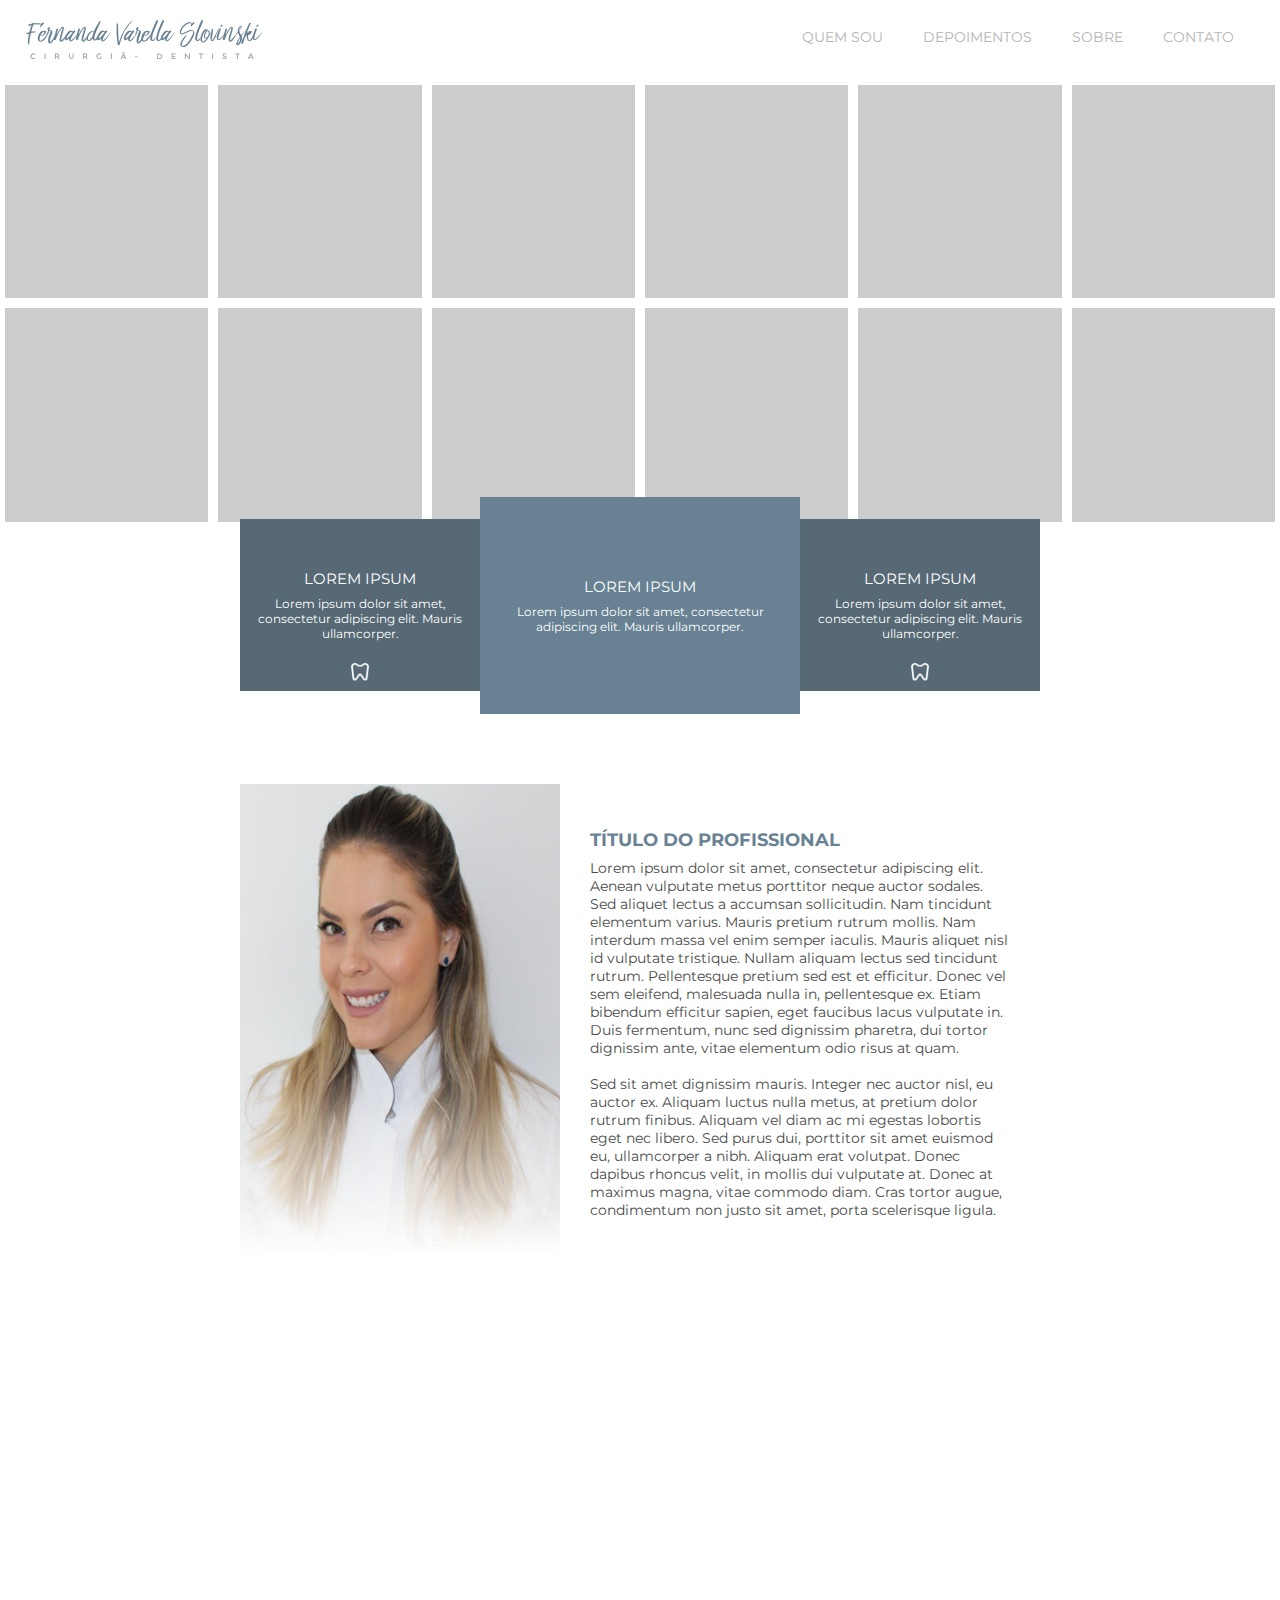
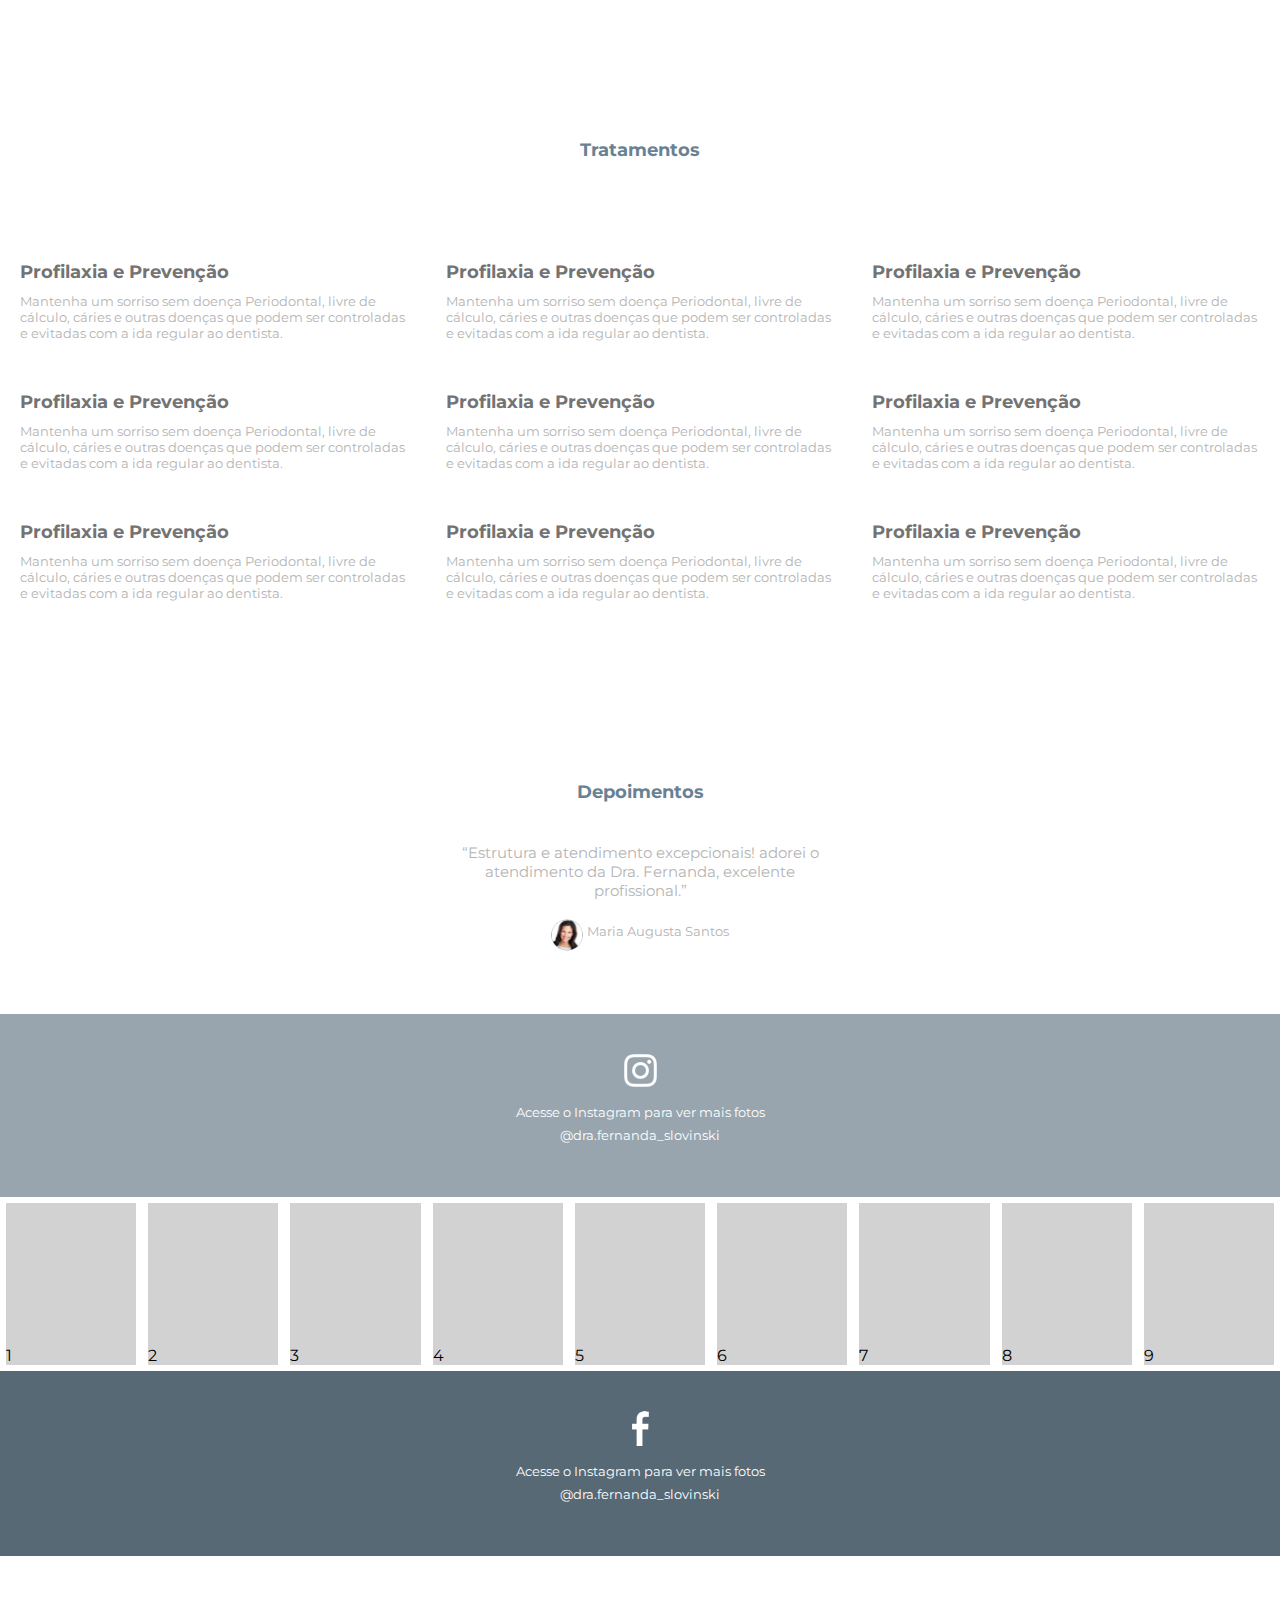
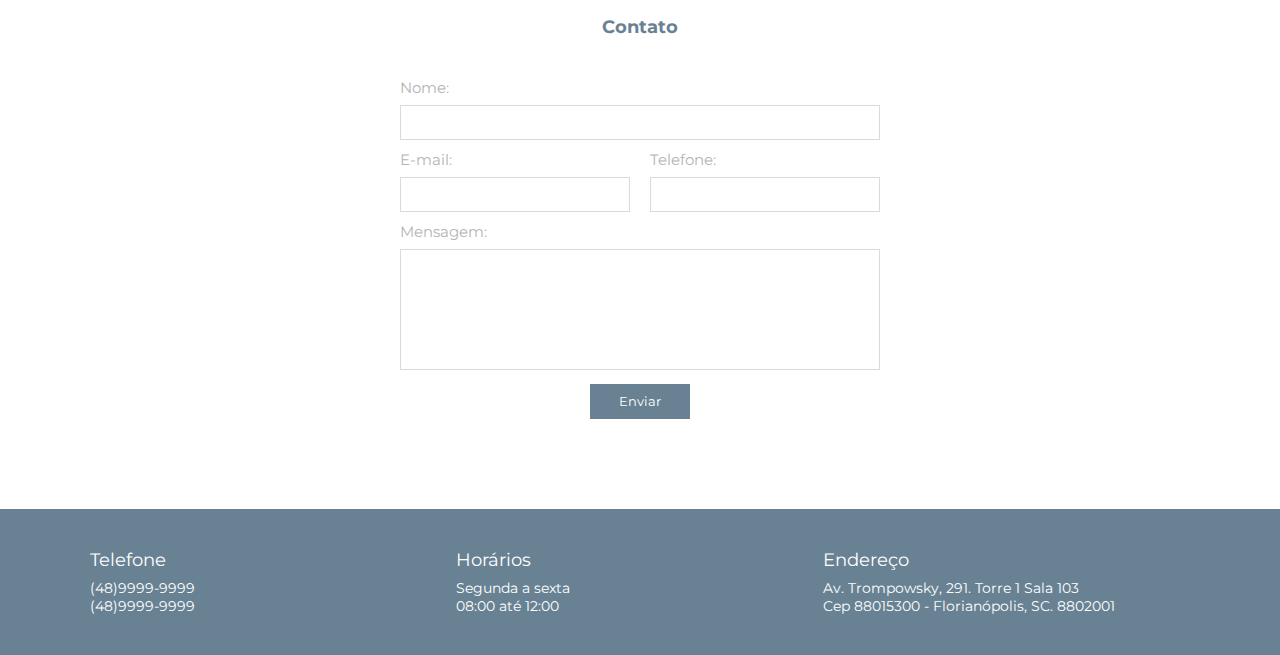
<file: projeto_04/index.html>
﻿<!DOCTYPE html>
<html>
<head>
	<title>Projeto 04</title>
	<link href="https://fonts.googleapis.com/css?family=Montserrat" rel="stylesheet">
	<link href="css/style.css" rel="stylesheet" type="text/css">
	<meta charset="utf-8" />
	<meta name="description" content="">
	<meta name="keywords" content="">
	<meta name="viewport" content="width=device-width,initial-scale=1.0,maximum-scale=1.0" />
</head>
<body>
	<header>
		<div class="container">
		<div class="logo">
			<img src="imagens/logo.png" />
		</div><!--logo-->

		<nav class="menu-desktop">
			<ul>
				<li><a href="">quem sou</a></li>
				<li><a href="">depoimentos</a></li>
				<li><a href="">sobre</a></li>
				<li><a href="">contato</a></li>
			</ul>
		</nav>


		<nav class="menu-mobile">
			<ul>
				<li><a href="">quem sou</a></li>
				<li><a href="">depoimentos</a></li>
				<li><a href="">sobre</a></li>
				<li><a href="">contato</a></li>
			</ul>
		</nav>

		<div class="clear"></div><!--clear-->
		</div><!--container-->
	</header>

	<section class="mosaico">
		<div class="container">

			<div class="mosaico-wraper">
			<div class="mosaico-single">
				<div class="img-mosaico-single"></div><!--img-mosaico-single-->
				<div class="img-mosaico-single"></div><!--img-mosaico-single-->
			</div><!--mosaico-single-->

			<div class="mosaico-single">
				<div class="img-mosaico-single"></div><!--img-mosaico-single-->
				<div class="img-mosaico-single"></div><!--img-mosaico-single-->
			</div><!--mosaico-single-->

			<div class="mosaico-single">
				<div class="img-mosaico-single"></div><!--img-mosaico-single-->
				<div class="img-mosaico-single"></div><!--img-mosaico-single-->
			</div><!--mosaico-single-->

			<div class="mosaico-single">
					<div class="img-mosaico-single"></div><!--img-mosaico-single-->
					<div class="img-mosaico-single"></div><!--img-mosaico-single-->
			</div><!--mosaico-single-->

			<div class="mosaico-single">
					<div class="img-mosaico-single"></div><!--img-mosaico-single-->
					<div class="img-mosaico-single"></div><!--img-mosaico-single-->
			</div><!--mosaico-single-->

			<div class="mosaico-single">
					<div class="img-mosaico-single"></div><!--img-mosaico-single-->
					<div class="img-mosaico-single"></div><!--img-mosaico-single-->
			</div><!--mosaico-single-->


			</div><!--mosaico-wraper-->

		</div><!--container-->
	</section><!--mosaico-->

	<section class="servicos">
		<div class="container">
			<div class="box-servico">
				<h2>Lorem ipsum</h2>
				<p>Lorem ipsum dolor sit amet, consectetur adipiscing elit.
				Mauris ullamcorper.</p>
			</div><!--box-servico-->

			<div class="box-servico">
				<h2>Lorem ipsum</h2>
				<p>Lorem ipsum dolor sit amet, consectetur adipiscing elit.
				Mauris ullamcorper.</p>
			</div><!--box-servico-->

			<div class="box-servico">
				<h2>Lorem ipsum</h2>
				<p>Lorem ipsum dolor sit amet, consectetur adipiscing elit.
				Mauris ullamcorper.</p>
			</div><!--box-servico-->
		</div><!--container-->
	</section><!--servicos-->


	<section class="perfil-container">
		<div class="container">
			<div class="perfil-wraper">
				<div class="perfil-wraper2">
				<div class="img-perfil"></div><!--img-perfil-->
				<div class="texto-perfil">
					<h2>TÍTULO DO PROFISSIONAL</h2>
					<p>
						Lorem ipsum dolor sit amet, consectetur adipiscing elit. Aenean vulputate metus porttitor neque auctor sodales. Sed aliquet lectus a accumsan sollicitudin. Nam tincidunt elementum varius. Mauris pretium rutrum mollis. Nam interdum massa vel enim semper iaculis. Mauris aliquet nisl id vulputate tristique. Nullam aliquam lectus sed tincidunt rutrum. Pellentesque pretium sed est et efficitur. Donec vel sem eleifend, malesuada nulla in, pellentesque ex. Etiam bibendum efficitur sapien, eget faucibus lacus vulputate in. Duis fermentum, nunc sed dignissim pharetra, dui tortor dignissim ante, vitae elementum odio risus at quam.
						<br><br>
						Sed sit amet dignissim mauris. Integer nec auctor nisl, eu auctor ex. Aliquam luctus nulla metus, at pretium dolor rutrum finibus. Aliquam vel diam ac mi egestas lobortis eget nec libero. Sed purus dui, porttitor sit amet euismod eu, ullamcorper a nibh. Aliquam erat volutpat. Donec dapibus rhoncus velit, in mollis dui vulputate at. Donec at maximus magna, vitae commodo diam. Cras tortor augue, condimentum non justo sit amet, porta scelerisque ligula.
					</p>
				</div><!--texto-perfil-->
			</div><!--perfil-wraper2-->
			</div><!--perfil-wraper-->
		</div><!--container-->
	</section><!--perfil-container-->

	<section class="videos">
		<div class="container">
			<div class="box-video">
				<iframe src="https://www.youtube.com/embed/UhuoLV2u3u8" frameborder="0" allowfullscreen></iframe>
			</div><!--box-video-->

			<div class="box-video">
				<iframe src="https://www.youtube.com/embed/UhuoLV2u3u8" frameborder="0" allowfullscreen></iframe>
			</div><!--box-video-->

			<div class="box-video">
				<iframe src="https://www.youtube.com/embed/UhuoLV2u3u8" frameborder="0" allowfullscreen></iframe>
			</div><!--box-video-->
			<div class="clear"></div>
		</div><!--container-->
	</section><!--videos-->

	<section class="tratamentos">
		<h2>Tratamentos</h2>
		<div class="container">
		<div class="tratamento-container">

			<div class="tratamento-single">
				<h2>Profilaxia e Prevenção</h2>
				<p>Mantenha um sorriso sem doença Periodontal, livre de cálculo, cáries e outras doenças que podem ser controladas e evitadas com a ida regular ao dentista. </p>
			</div><!--tratamento-single-->

			<div class="tratamento-single">
				<h2>Profilaxia e Prevenção</h2>
				<p>Mantenha um sorriso sem doença Periodontal, livre de cálculo, cáries e outras doenças que podem ser controladas e evitadas com a ida regular ao dentista. </p>
			</div><!--tratamento-single-->

			<div class="tratamento-single">
				<h2>Profilaxia e Prevenção</h2>
				<p>Mantenha um sorriso sem doença Periodontal, livre de cálculo, cáries e outras doenças que podem ser controladas e evitadas com a ida regular ao dentista. </p>
			</div><!--tratamento-single-->

		</div><!--tratamento-container-->


		<div class="tratamento-container">

			<div class="tratamento-single">
				<h2>Profilaxia e Prevenção</h2>
				<p>Mantenha um sorriso sem doença Periodontal, livre de cálculo, cáries e outras doenças que podem ser controladas e evitadas com a ida regular ao dentista. </p>
			</div><!--tratamento-single-->

			<div class="tratamento-single">
				<h2>Profilaxia e Prevenção</h2>
				<p>Mantenha um sorriso sem doença Periodontal, livre de cálculo, cáries e outras doenças que podem ser controladas e evitadas com a ida regular ao dentista. </p>
			</div><!--tratamento-single-->

			<div class="tratamento-single">
				<h2>Profilaxia e Prevenção</h2>
				<p>Mantenha um sorriso sem doença Periodontal, livre de cálculo, cáries e outras doenças que podem ser controladas e evitadas com a ida regular ao dentista. </p>
			</div><!--tratamento-single-->

		</div><!--tratamento-container-->

		<div class="tratamento-container">

			<div class="tratamento-single">
				<h2>Profilaxia e Prevenção</h2>
				<p>Mantenha um sorriso sem doença Periodontal, livre de cálculo, cáries e outras doenças que podem ser controladas e evitadas com a ida regular ao dentista. </p>
			</div><!--tratamento-single-->

			<div class="tratamento-single">
				<h2>Profilaxia e Prevenção</h2>
				<p>Mantenha um sorriso sem doença Periodontal, livre de cálculo, cáries e outras doenças que podem ser controladas e evitadas com a ida regular ao dentista. </p>
			</div><!--tratamento-single-->

			<div class="tratamento-single">
				<h2>Profilaxia e Prevenção</h2>
				<p>Mantenha um sorriso sem doença Periodontal, livre de cálculo, cáries e outras doenças que podem ser controladas e evitadas com a ida regular ao dentista. </p>
			</div><!--tratamento-single-->

		</div><!--tratamento-container-->
		<div class="clear"></div>
	</div><!--container-->
	</section><!--tratamentos-->

	<section class="depoimentos">
		<h2>Depoimentos</h2>
		<div class="container">
			<div class="depoimento-single">
				<quote>
					“Estrutura e atendimento excepcionais! adorei o atendimento da Dra. Fernanda, excelente profissional.”
				</quote>
				<div class="nome-depoimento">
					<img src="imagens/depoimento1.png" />
					<span>Maria Augusta Santos</span>
				</div><!--nome-depoimento-->
			</div><!--depoimento-single-->
		</div><!--container-->
	</section><!--depoimentos-->

	<section class="social">
		<div class="instagram-chamada">
			<a target="_blank" href="http://instagram.com"><img src="imagens/inst.png" /></a>
			<p>Acesse o Instagram para ver mais fotos<br />
			@dra.fernanda_slovinski</p>
		</div><!--instagram-chamada-->

		<div class="mosaico-social">
			<div style="background-image:url('');" class="img-mosaico-single-social">1</div><!--img-mosaico-single-social-->
			<div class="img-mosaico-single-social">2</div><!--img-mosaico-single-social-->
			<div class="img-mosaico-single-social">3</div><!--img-mosaico-single-social-->
			<div class="img-mosaico-single-social">4</div><!--img-mosaico-single-social-->
			<div class="img-mosaico-single-social">5</div><!--img-mosaico-single-social-->
			<div class="img-mosaico-single-social">6</div><!--img-mosaico-single-social-->
			<div class="img-mosaico-single-social">7</div><!--img-mosaico-single-social-->
			<div class="img-mosaico-single-social">8</div><!--img-mosaico-single-social-->
			<div class="img-mosaico-single-social">9</div><!--img-mosaico-single-social-->
		</div><!--mosaico-social-->
		<div class="facebook-chamada">
			<a target="_blank" href="http://facebook.com"><img src="imagens/fb.png" /></a>
			<p>Acesse o Instagram para ver mais fotos<br />
			@dra.fernanda_slovinski</p>
		</div><!--fb-chamada-->
		<div class="clear"></div>
	</section><!--social-->

	<section class="contato">
		<h2>Contato</h2>
		<form>
			<div class="form-wraper w100">
				<span>Nome:</span>
				<input placeholder="" name="nome" type="text" />
			</div><!--form-wraper-->
			<div class="form-wraper w50">
				<span>E-mail:</span>
				<input placeholder="" name="e-mail" type="text" />
			</div><!--form-wraper-->
			<div class="form-wraper w50">
				<span>Telefone:</span>
				<input placeholder="" name="e-mail" type="text" />
			</div><!--form-wraper-->
			<div class="form-wraper w100">
				<span>Mensagem:</span>
				<textarea placeholder=""></textarea>
			</div><!--form-wraper-->
			<div class="form-wraper w100" style="text-align: center;">
				<input type="submit" name="acao" value="Enviar">
			</div><!--form-wraper-->
			<div class="clear"></div>
		</form>
	</section><!--contato-->

	<footer>
	<div class="container">
		<div class="footer-block">
			<h2>Telefone</h2>
			<p>(48)9999-9999<br/>(48)9999-9999</p>
		</div><!--footer-block-->

		<div class="footer-block">
			<h2>Horários</h2>
			<p>Segunda a sexta<br/>08:00 até 12:00</p>
		</div><!--footer-block-->

		<div class="footer-block">
			<h2>Endereço</h2>
			<p>Av. Trompowsky, 291. Torre 1 Sala 103<br />
			Cep 88015300 - Florianópolis, SC. 8802001</p>
		</div><!--footer-block-->
		<div class="clear"></div>
	</div><!--container-->
	</footer>


</body>
</html>
</file>
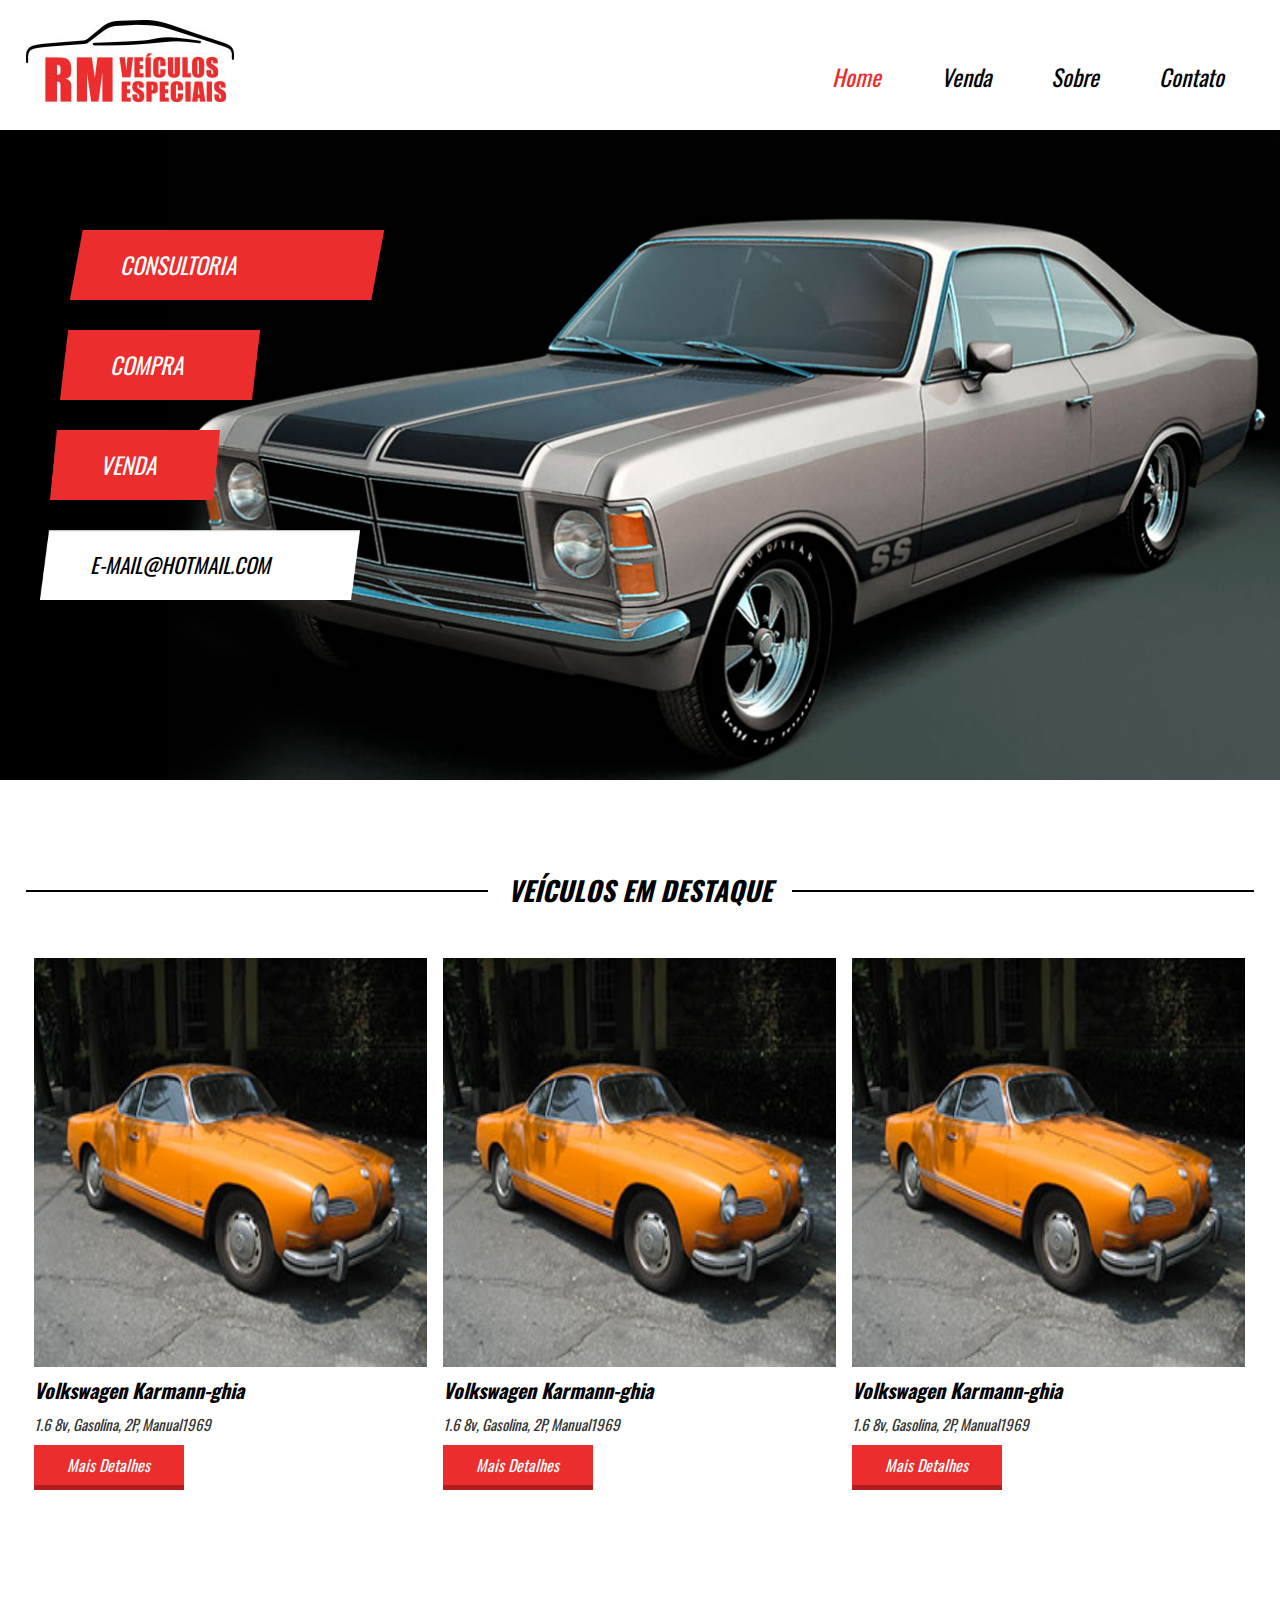
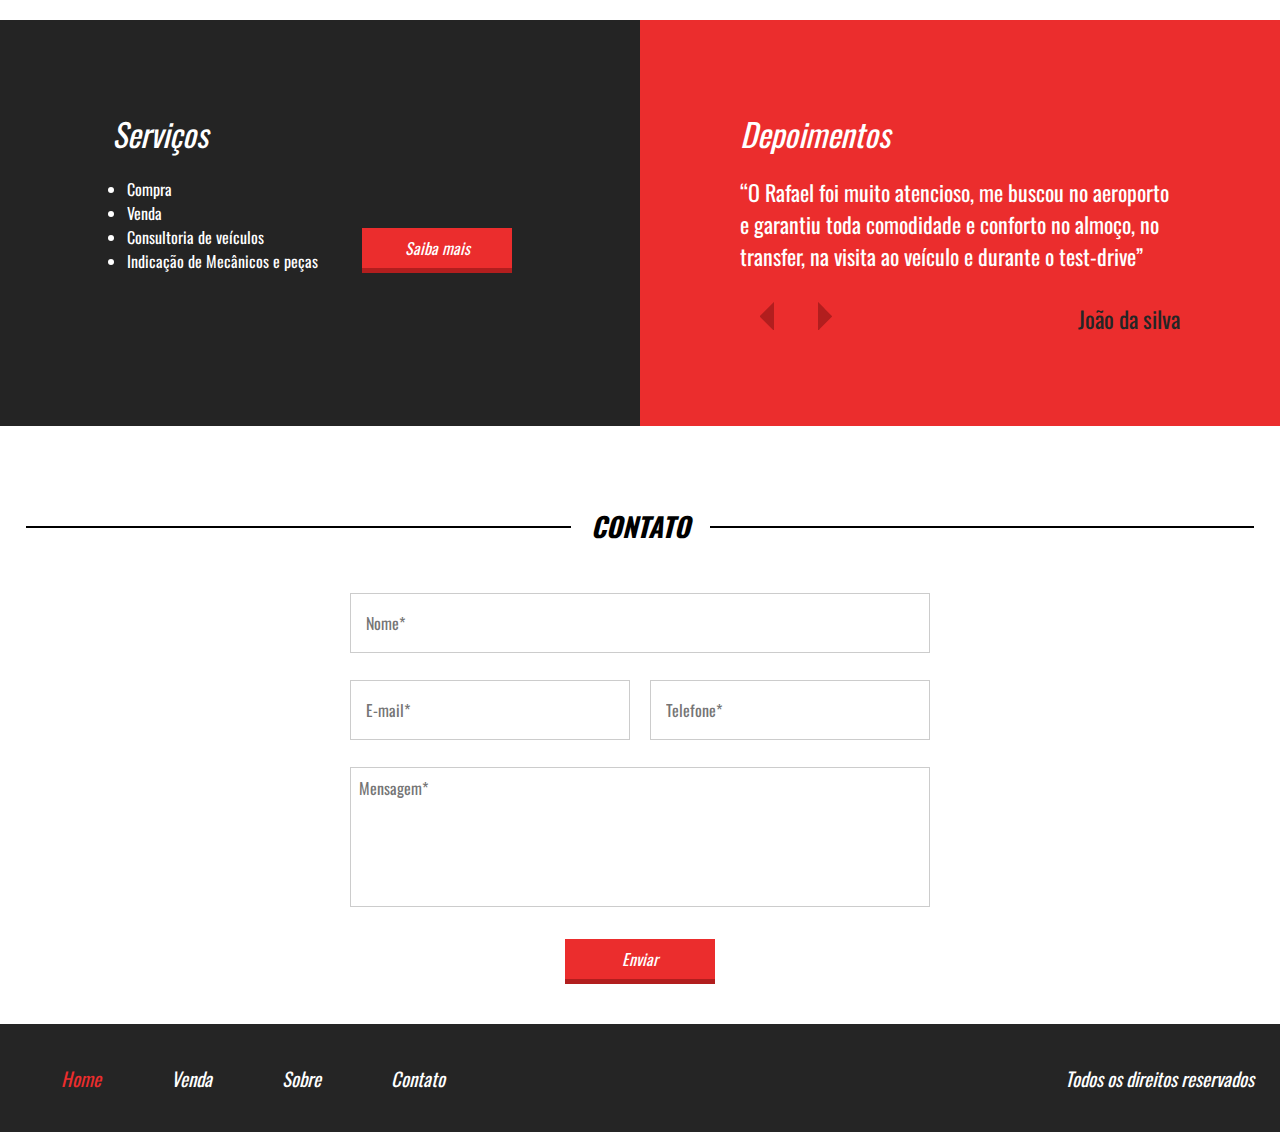
<file: projeto_05/index.html>
<!DOCTYPE html>
<html>
<head>
	<title>Projeto 05</title>
	<link href="https://fonts.googleapis.com/css?family=Oswald" rel="stylesheet">
	<link href="css/style.css" rel="stylesheet">
	<meta charset="utf-8" />
	<meta name="viewport" content="width=device-width,initial-scale=1.0,maximum-scale=1.0">
</head>
<body>

<header>

	<div class="container">
	<div class="logo">
		<img src="imagens/logo.jpg" />
	</div><!--logo-->

	<nav class="desktop">
		<ul>
			<li><a style="color:#EB2D2D;" href="index.html">Home</a></li>
			<li><a href="venda.html">Venda</a></li>
			<li><a href="sobre.html">Sobre</a></li>
			<li><a goto="contato" href="">Contato</a></li>
		</ul>
	</nav><!--desktop-->

	<nav class="mobile">
		<ul>
			<li><a style="color:#EB2D2D;" href="index.html">Home</a></li>
			<li><a href="venda.html">Venda</a></li>
			<li><a href="sobre.html">Sobre</a></li>
			<li><a goto="contato" href="">Contato</a></li>
		</ul>
	</nav><!--mobile-->

	<div class="clear"></div>
	</div><!--container-->
</header>

<section class="banner">
	<div class="container">
	<div class="text-banner">
		<div class="text-banner-single">Consultoria</div>
		<div class="text-banner-single">Compra</div>
		<div class="text-banner-single">Venda</div>
		<div class="text-banner-single">e-mail@hotmail.com</div>
	</div><!--text-banner-->
	</div><!--container-->
</section><!--banner-->

<section class="veiculos-destaque">
	<div class="line-titulo">
		<div class="ln1"></div>
		<h2>Veículos em destaque</h2>
	</div><!--line-titulo-->
	<div class="container">
	<div class="vitrine-destaque">
		<div style="background-image:url('imagens/carro1.jpg');" class="carro-img"></div><!--carro-img-->
		<div class="info-carro">
			<h2>Volkswagen Karmann-ghia</h2>
			<p>1.6 8v, Gasolina, 2P, Manual1969</p>
			<a class="btn1" href="">Mais Detalhes</a>
		</div><!--info-carro-->
	</div><!--vitrine-destaque-->

	<div class="vitrine-destaque">
		<div style="background-image:url('imagens/carro1.jpg');" class="carro-img"></div><!--carro-img-->
		<div class="info-carro">
			<h2>Volkswagen Karmann-ghia</h2>
			<p>1.6 8v, Gasolina, 2P, Manual1969</p>
			<a class="btn1" href="">Mais Detalhes</a>
		</div><!--info-carro-->
	</div><!--vitrine-destaque-->

	<div class="vitrine-destaque">
		<div style="background-image:url('imagens/carro1.jpg');" class="carro-img"></div><!--carro-img-->
		<div class="info-carro">
			<h2>Volkswagen Karmann-ghia</h2>
			<p>1.6 8v, Gasolina, 2P, Manual1969</p>
			<a class="btn1" href="">Mais Detalhes</a>
		</div><!--info-carro-->
	</div><!--vitrine-destaque-->
	<div class="clear"></div>
	</div><!--container-->
</section><!--veiculos-destaque-->

<section class="servicos-descricao">
	<div class="half1">
		<div class="half1-wraper">
		<h2>Serviços</h2>
		<ul>
			<li>Compra</li>
			<li>Venda</li>
			<li>Consultoria de veículos</li>
			<li>Indicação de Mecânicos e peças</li>
		</ul>
		<a class="btn1" href="">Saiba mais</a>
		</div>
	</div><!--half-1-->

	<div class="half2">

		<h2>Depoimentos</h2>
		<div class="depoimento-single">
			<p>“O Rafael foi muito atencioso, me buscou no aeroporto
			e garantiu toda comodidade e conforto no almoço, no transfer, na visita ao veículo e durante o test-drive”</p>

			<p>“Outro depoimento”</p>
			<div class="navigation">
				<div class="arrows">
					<img prev src="imagens/arrow-left.png" />
					<img next src="imagens/arrow-right.png" />
				</div><!--arrows-->
				<div class="nome-depoimento">João da silva</div>
			</div><!--navigation-->
		</div><!--depoimento-single-->
	</div><!--half2-->

</section><!--servicos-descricao-->

<section id="contato" class="contato">
	<div class="line-titulo">
		<div class="ln1"></div>
		<h2>Contato</h2>
	</div><!--line-titulo-->

	<form>
		<div class="input-wraper w100">
			<input placeholder="Nome*" type="text" required />
		</div><!--input-wraper-->

		<div class="input-wraper w50">
			<input placeholder="E-mail*" type="text" required />
		</div><!--input-wraper-->

		<div class="input-wraper w50">
			<input placeholder="Telefone*" type="text" required />
		</div><!--input-wraper-->

		<div class="input-wraper w100">
			<textarea placeholder="Mensagem*" required></textarea>
		</div><!--input-wraper-->

		<div class="input-wraper w100">
			<input class="btn1" type="submit" value="Enviar" />
		</div><!--input-wraper-->

		<div class="clear"></div><!--clear-->

	</form>

</section><!--contato-->

<footer>
	<div class="container">
	<nav>
		<ul>
			<li><a style="color:#EB2D2D;" href="index.html">Home</a></li>
			<li><a href="venda.html">Venda</a></li>
			<li><a href="sobre.html">Sobre</a></li>
			<li><a href="">Contato</a></li>
		</ul>
	</nav>
	<p>Todos os direitos reservados</p>
	<div class="clear"></div>
	</div><!--container-->
</footer>

	<script src = "https://ajax.googleapis.com/ajax/libs/jquery/3.5.1/jquery.min.js "></script>
	<script src = "js/functions.js"></script>

</body>
</html>
</file>
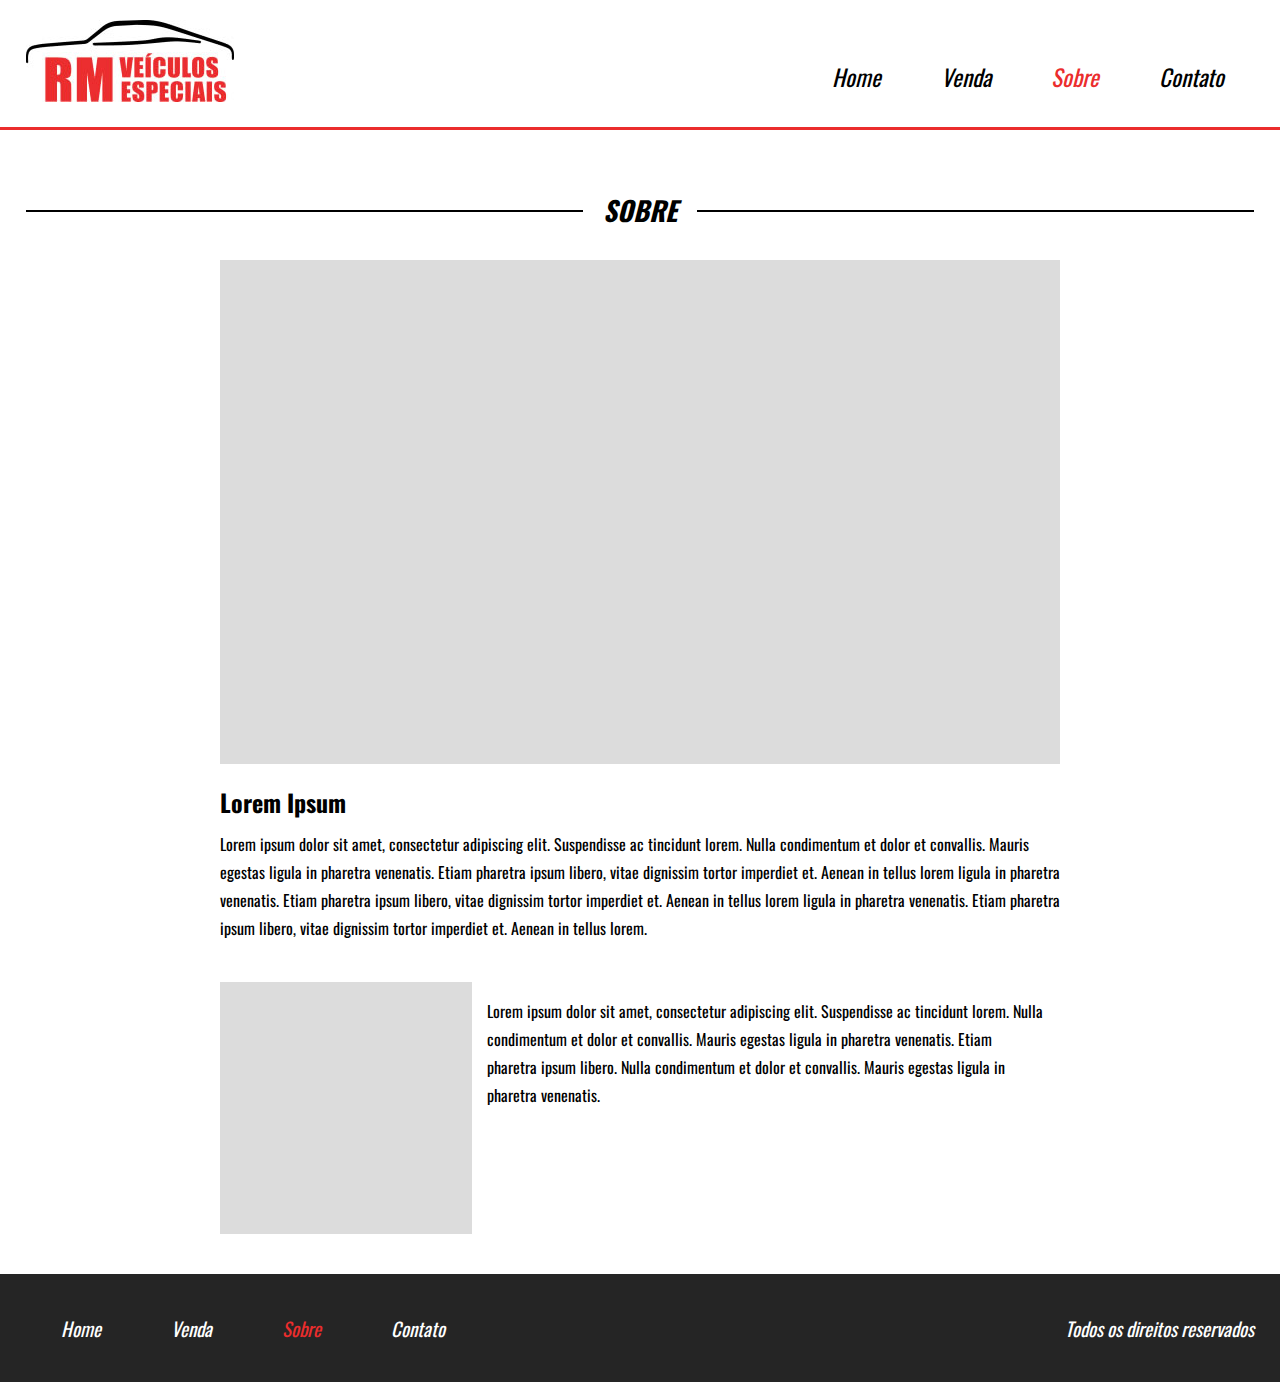
<file: projeto_05/sobre.html>
<!DOCTYPE html>
<html>
<head>
	<title>Projeto 05</title>
	<link href="https://fonts.googleapis.com/css?family=Oswald" rel="stylesheet">
	<link href="css/style.css" rel="stylesheet">
	<meta charset="utf-8" />
	<meta name="viewport" content="width=device-width,initial-scale=1.0,maximum-scale=1.0">
</head>
<body>

<header style="border-bottom: 3px solid #EB2D2D;">

	<div class="container">
	<div class="logo">
		<img src="imagens/logo.jpg" />
	</div><!--logo-->

	<nav class="desktop">
		<ul>
			<li><a href="index.html">Home</a></li>
			<li><a href="venda.html">Venda</a></li>
			<li><a style="color:#EB2D2D;" href="sobre.html">Sobre</a></li>
			<li><a href="">Contato</a></li>
		</ul>
	</nav><!--desktop-->

	<nav class="mobile">
		<ul>
			<li><a style="color:#EB2D2D;" href="index.html">Home</a></li>
			<li><a href="venda.html">Venda</a></li>
			<li><a style="color:#EB2D2D;" href="sobre.html">Sobre</a></li>
			<li><a href="">Contato</a></li>
		</ul>
	</nav><!--mobile-->

	<div class="clear"></div>
	</div><!--container-->
</header>

<section class="sobre">
	<div class="line-titulo">
		<div class="ln1"></div>
		<h2>Sobre</h2>
	</div>

	<div class="container">
		<div class="img-destaque-sobre"></div><!--img-destaque-sobre-->
		<div class="descricao-autor">
			<h2>Lorem Ipsum</h2>
			<p>Lorem ipsum dolor sit amet, consectetur adipiscing elit. Suspendisse ac tincidunt lorem. Nulla condimentum et dolor et convallis. Mauris egestas ligula in pharetra venenatis. Etiam pharetra ipsum libero, vitae dignissim tortor imperdiet et. Aenean in tellus lorem ligula in pharetra venenatis. Etiam pharetra ipsum libero, vitae dignissim tortor imperdiet et. Aenean in tellus lorem ligula in pharetra venenatis. Etiam pharetra ipsum libero, vitae dignissim tortor imperdiet et. Aenean in tellus lorem.</p>
		</div><!--descricao-autor-->
		<div class="descricao-autor2">
			<div class="img-small"></div>
			<p>
				Lorem ipsum dolor sit amet, consectetur adipiscing elit. Suspendisse ac tincidunt lorem. Nulla condimentum et dolor et convallis. Mauris egestas ligula in pharetra venenatis. Etiam pharetra ipsum libero. Nulla condimentum et dolor et convallis. Mauris egestas ligula in pharetra venenatis.
			</p>
			<div class="clear"></div>
		</div><!--descricao-autor2-->
	</div><!--container-->
</section><!--sobre-->

<footer>
	<div class="container">
	<nav>
		<ul>
			<li><a href="index.html">Home</a></li>
			<li><a href="venda.html">Venda</a></li>
			<li><a style="color:#EB2D2D;" href="sobre.html">Sobre</a></li>
			<li><a href="">Contato</a></li>
		</ul>
	</nav>
	<p>Todos os direitos reservados</p>
	<div class="clear"></div>
	</div><!--container-->
</footer>

</body>
</html>
</file>
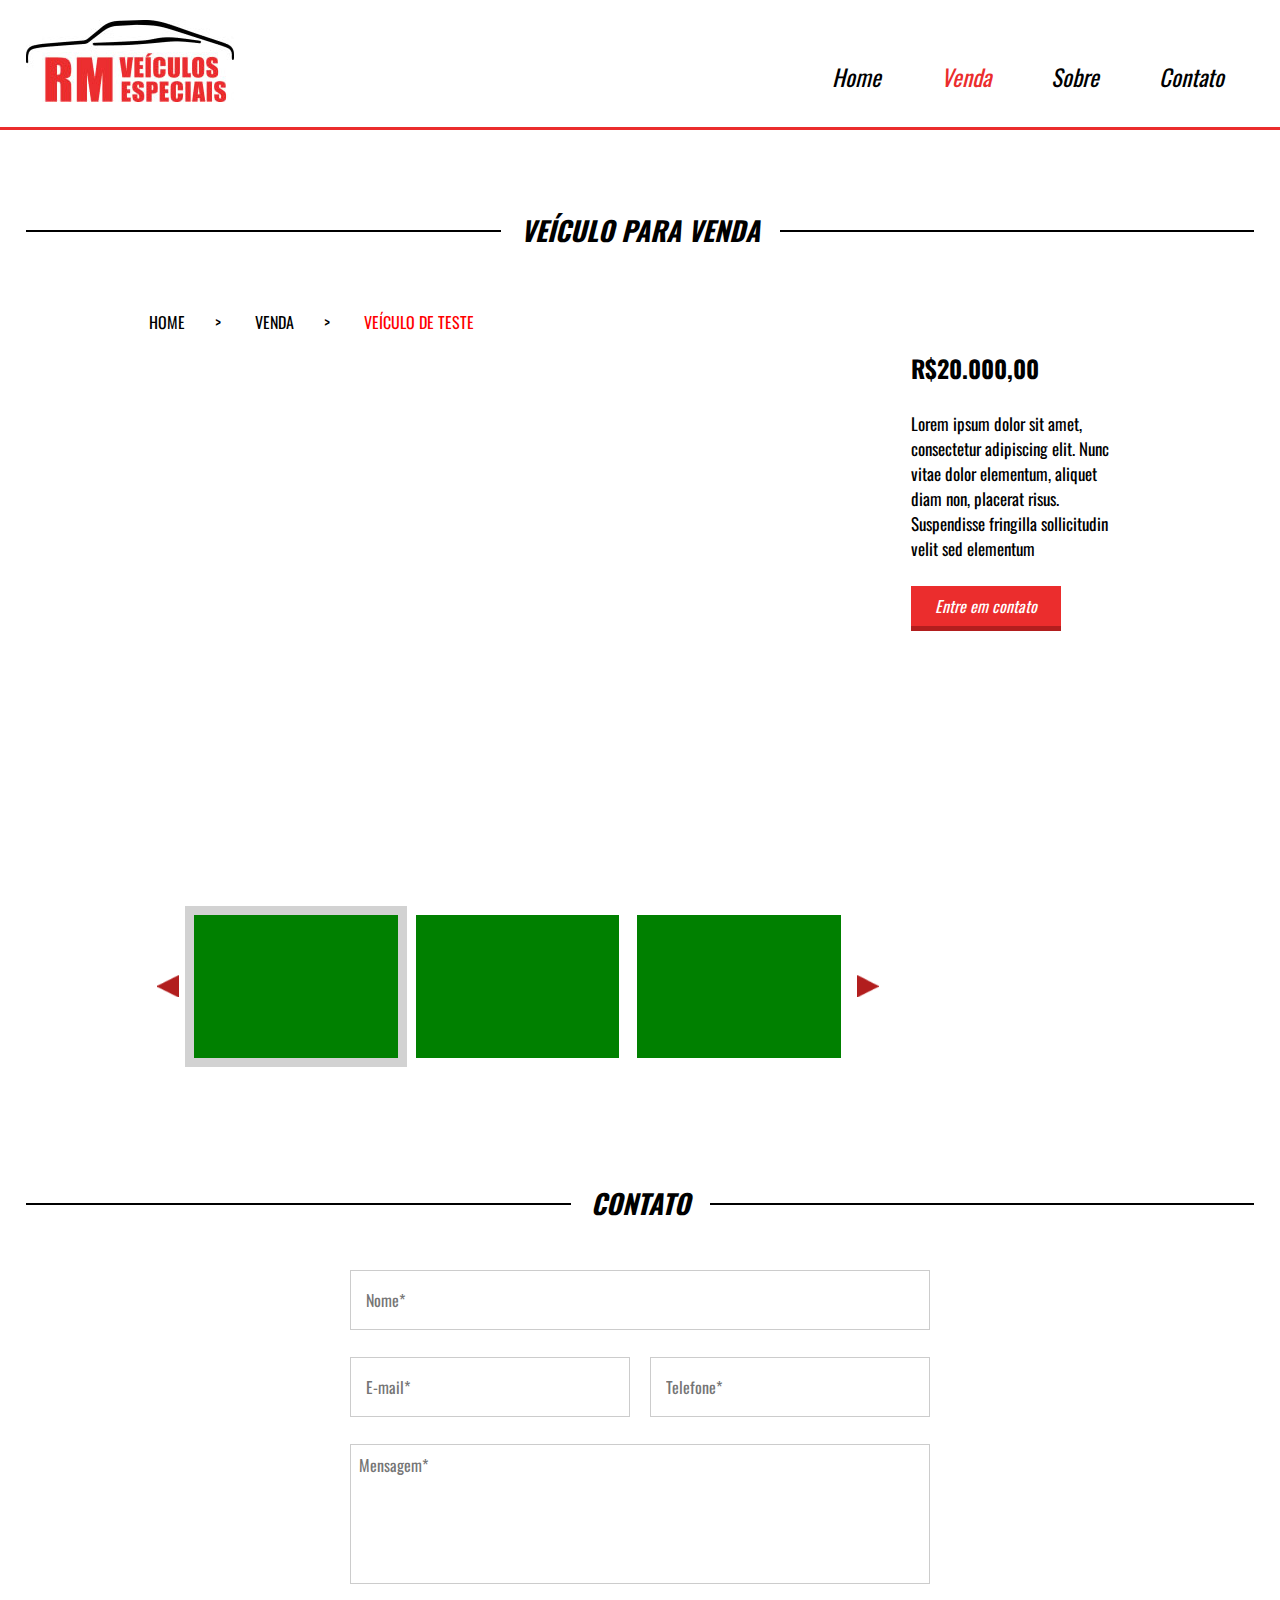
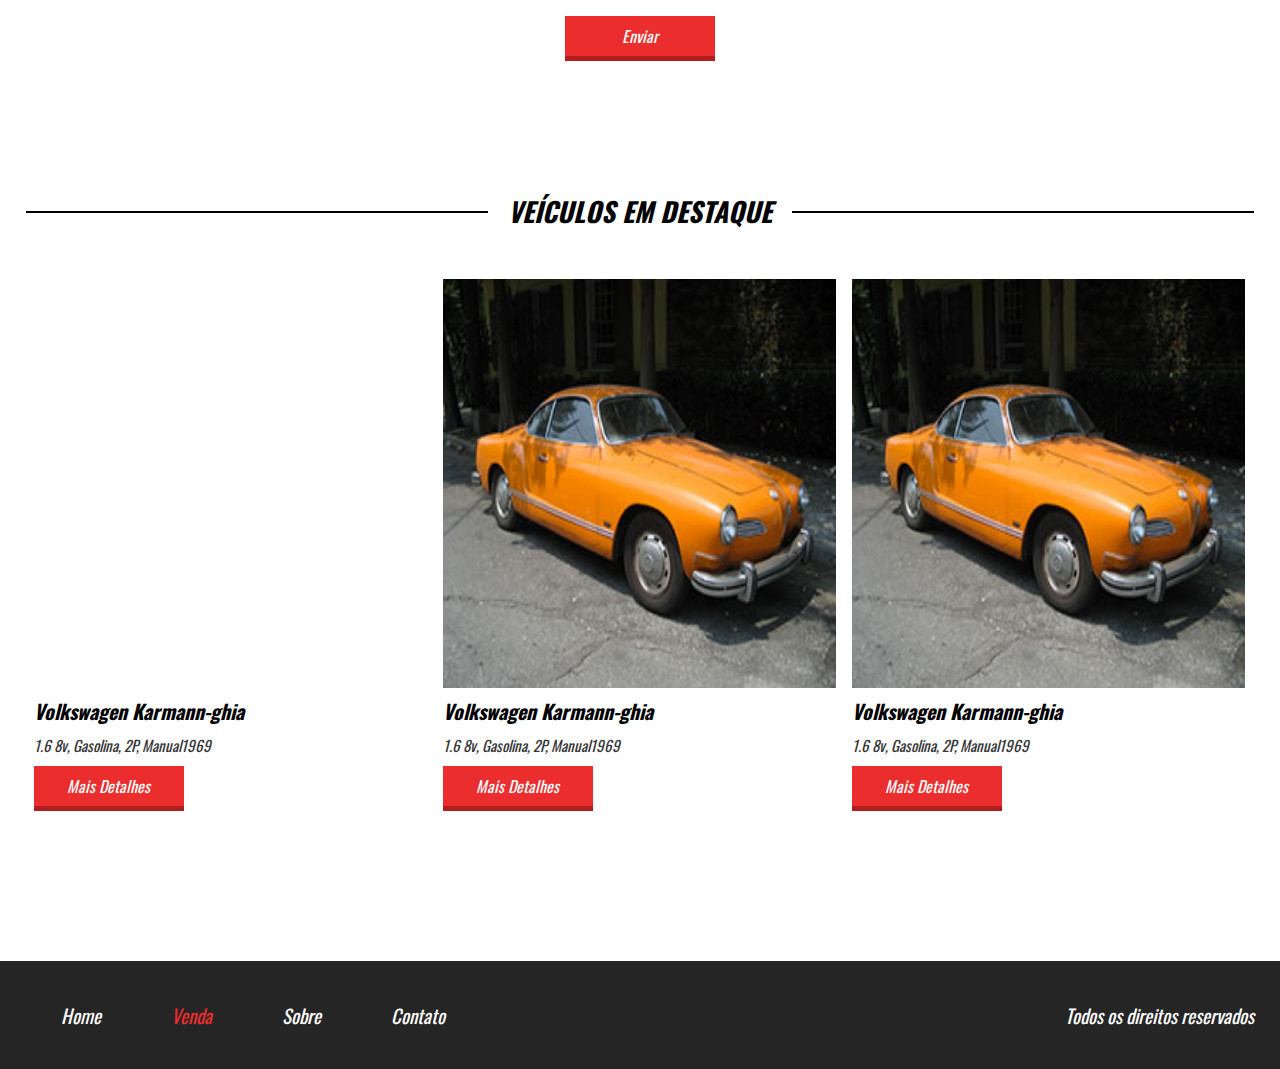
<file: projeto_05/veiculo-teste.html>
<!DOCTYPE html>
<html>
<head>
	<title>Projeto 05</title>
	<link href="https://fonts.googleapis.com/css?family=Oswald" rel="stylesheet">
	<link href="css/style.css" rel="stylesheet">
	<meta charset="utf-8" />
	<meta name="viewport" content="width=device-width,initial-scale=1.0,maximum-scale=1.0">
</head>
<body>

<header style="border-bottom: 3px solid #EB2D2D;">

	<div class="container">
	<div class="logo">
		<img src="imagens/logo.jpg" />
	</div><!--logo-->

	<nav class="desktop">
		<ul>
			<li><a href="index.html">Home</a></li>
			<li><a style="color:#EB2D2D;" href="venda.html">Venda</a></li>
			<li><a href="">Sobre</a></li>
			<li><a goto="contato" href="">Contato</a></li>
		</ul>
	</nav><!--desktop-->

	<nav class="mobile">
		<ul>
			<li><a href="index.html">Home</a></li>
			<li><a style="color:#EB2D2D;" href="venda.html">Venda</a></li>
			<li><a href="">Sobre</a></li>
			<li><a goto="contato" href="">Contato</a></li>
		</ul>
	</nav><!--mobile-->

	<div class="clear"></div>
	</div><!--container-->
</header>



<section class="venda-single">

  
	<div class="line-titulo">
		<div class="ln1"></div>
		<h2>Veículo para Venda</h2>
	</div>
	

	<div class="container">

	<div class="info-veiculo">
		<div class="info-bread"><a href="">HOME</a><span>></span>
		<a href="">VENDA</a><span>></span>
		<a href="">VEÍCULO DE TESTE</a></div>
		<div class="foto-destaque"></div>
		<div class="nav-galeria-parent">
		<div class="arrow-left-nav"></div>
		<div class="arrow-right-nav"></div>
		<div class="nav-galeria">
			<div class="nav-galeria-wraper">
				<div  class="mini-img-wraper"><div style="background-image:url('https://blog.nubank.com.br/wp-content/uploads/2019/06/Viagem-de-carro_header.jpg');" class="mini-img"></div></div>
				<div class="mini-img-wraper"><div style="background-image:url('https://media.gazetadopovo.com.br/2020/01/17155825/lamborghini-huracan-Alexander-Migl-wikimedia-commons.jpg');" class="mini-img"></div></div>
				<div class="mini-img-wraper"><div style="background-image:url('https://4.bp.blogspot.com/-8upMFCHus04/UAhly-fur3I/AAAAAAAAOFY/XZ3l9-ED8k8/s1600/Hyundai-Tucson-Desvalorizacao.jpg');" class="mini-img"></div></div>
				<div class="mini-img-wraper"><div style="background-image:url('imagens/carro1.jpg');" class="mini-img"></div></div>
				<div class="mini-img-wraper"><div style="background-image:url('imagens/carro1.jpg');" class="mini-img"></div></div>
				<div class="mini-img-wraper"><div style="background-image:url('imagens/carro1.jpg');" class="mini-img"></div></div>
				<div class="mini-img-wraper"><div style="background-image:url('imagens/carro1.jpg');" class="mini-img"></div></div>
				<div class="mini-img-wraper"><div style="background-image:url('imagens/carro1.jpg');" class="mini-img"></div></div>
			</div><!--nav-galeria-wraper-->

		</div><!--nav-galeria-->
		</div><!--nav-galeria-parent-->
	</div><!--info-->

	<div class="descricao-veiculo">
		<h2>R$20.000,00</h2>
		<p>Lorem ipsum dolor sit amet, consectetur adipiscing elit. Nunc vitae dolor elementum, aliquet diam non, placerat risus. Suspendisse fringilla sollicitudin velit sed elementum</p>
		<a class="btn1" href="">Entre em contato</a>
	</div><!--descricao-veiculo-->
	<div class="clear"></div>
</div><!--container-->

</section><!--venda-single-->




<section class="contato">
	<div class="line-titulo">
		<div class="ln1"></div>
		<h2>Contato</h2>
	</div><!--line-titulo-->

	<form>
		<div class="input-wraper w100">
			<input placeholder="Nome*" type="text" required />
		</div><!--input-wraper-->

		<div class="input-wraper w50">
			<input placeholder="E-mail*" type="text" required />
		</div><!--input-wraper-->

		<div class="input-wraper w50">
			<input placeholder="Telefone*" type="text" required />
		</div><!--input-wraper-->

		<div class="input-wraper w100">
			<textarea placeholder="Mensagem*" required></textarea>
		</div><!--input-wraper-->

		<div class="input-wraper w100">
			<input class="btn1" type="submit" value="Enviar" />
		</div><!--input-wraper-->

		<div class="clear"></div><!--clear-->

	</form>

</section><!--contato-->


<section class="veiculos-destaque">
	<div class="line-titulo">
		<div class="ln1"></div>
		<h2>Veículos em destaque</h2>
	</div><!--line-titulo-->
	<div class="container">
	<div class="vitrine-destaque">
		<div style="background-image:url('https://media.gazetadopovo.com.br/2020/01/17155825/lamborghini-huracan-Alexander-Migl-wikimedia-commons.jpg');" class="carro-img"></div><!--carro-img-->
		<div class="info-carro">
			<h2>Volkswagen Karmann-ghia</h2>
			<p>1.6 8v, Gasolina, 2P, Manual1969</p>
			<a class="btn1" href="">Mais Detalhes</a>
		</div><!--info-carro-->
	</div><!--vitrine-destaque-->

	<div class="vitrine-destaque">
		<div style="background-image:url('imagens/carro1.jpg');" class="carro-img"></div><!--carro-img-->
		<div class="info-carro">
			<h2>Volkswagen Karmann-ghia</h2>
			<p>1.6 8v, Gasolina, 2P, Manual1969</p>
			<a class="btn1" href="">Mais Detalhes</a>
		</div><!--info-carro-->
	</div><!--vitrine-destaque-->

	<div class="vitrine-destaque">
		<div style="background-image:url('imagens/carro1.jpg');" class="carro-img"></div><!--carro-img-->
		<div class="info-carro">
			<h2>Volkswagen Karmann-ghia</h2>
			<p>1.6 8v, Gasolina, 2P, Manual1969</p>
			<a class="btn1" href="">Mais Detalhes</a>
		</div><!--info-carro-->
	</div><!--vitrine-destaque-->
	<div class="clear"></div>
	</div><!--container-->
</section><!--veiculos-destaque-->

<footer>
	<div class="container">
	<nav>
		<ul>
			<li><a href="index.html">Home</a></li>
			<li><a style="color:#EB2D2D;"  href="venda.html">Venda</a></li>
			<li><a href="">Sobre</a></li>
			<li><a href="">Contato</a></li>
		</ul>
	</nav>
	<p>Todos os direitos reservados</p>
	<div class="clear"></div>
	</div><!--container-->
</footer>

	<script src = "https://ajax.googleapis.com/ajax/libs/jquery/3.5.1/jquery.min.js "></script>
	<script src="js/functions.js"></script>

</body>
</html>
</file>
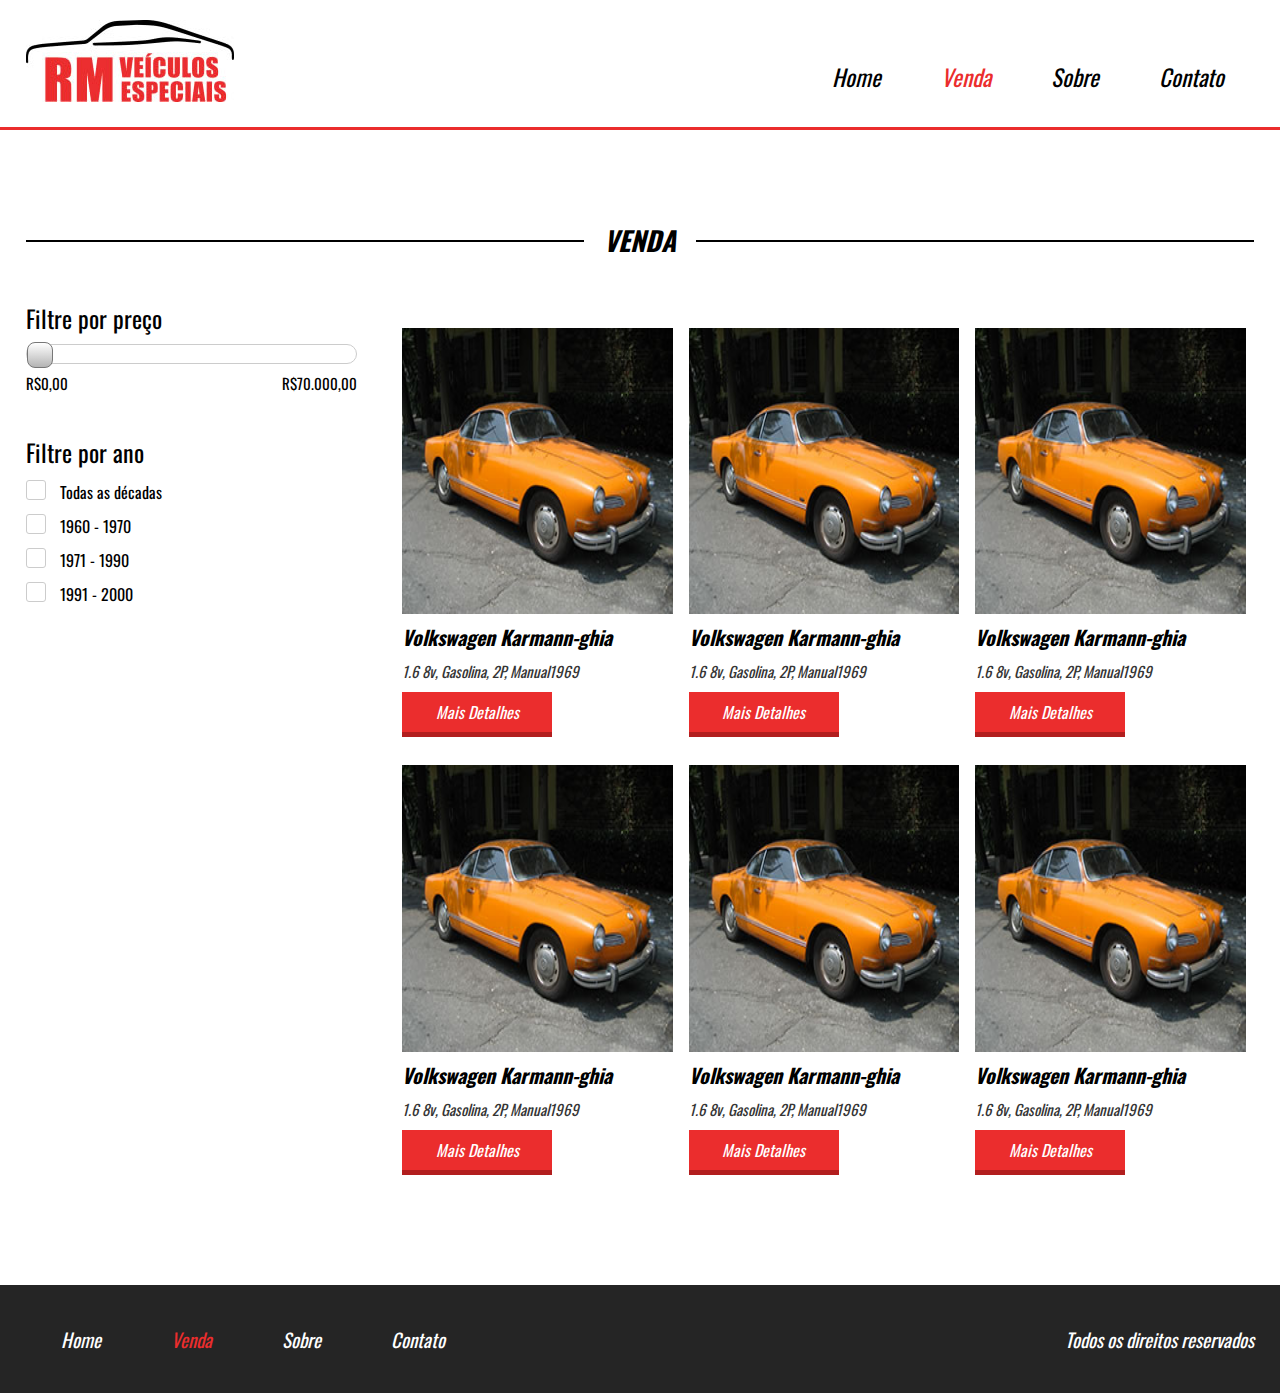
<file: projeto_05/venda.html>
<!DOCTYPE html>
<html>
<head>
	<title>Projeto 05</title>
	<link href="https://fonts.googleapis.com/css?family=Oswald" rel="stylesheet">
	<link href="css/style.css" rel="stylesheet">
	<meta charset="utf-8" />
	<meta name="viewport" content="width=device-width,initial-scale=1.0,maximum-scale=1.0">
</head>
<body>

<header style="border-bottom: 3px solid #EB2D2D;">

	<div class="container">
	<div class="logo">
		<img src="imagens/logo.jpg" />
	</div><!--logo-->

	<nav class="desktop">
		<ul>
			<li><a href="index.html">Home</a></li>
			<li><a style="color:#EB2D2D;" href="venda.html">Venda</a></li>
			<li><a href="sobre.html">Sobre</a></li>
			<li><a href="">Contato</a></li>
		</ul>
	</nav><!--desktop-->

	<nav class="mobile">
		<ul>
			<li><a href="index.html">Home</a></li>
			<li><a style="color:#EB2D2D;" href="venda.html">Venda</a></li>
			<li><a href="sobre.html">Sobre</a></li>
			<li><a href="">Contato</a></li>
		</ul>
	</nav><!--mobile-->

	<div class="clear"></div>
	</div><!--container-->
</header>


<section class="venda">
	<div class="line-titulo">
			<div class="ln1"></div>
			<h2>Venda</h2>
	</div><!--line-titulo-->

	<div class="content-venda">
		<div class="container">
		<div class="sidebar">
				<div class="search1">
					<h2>Filtre por preço</h2>
					<div class="barra-preco">
						<div class="barra-preco-fill"></div><!--barra-preco-fill-->
						<div class="pointer-barra"></div>
					</div><!--barra-preco-->
					<div class="valor-pesquisa">
						<p class="preco_pesquisa">R$0,00</p>
						<p>R$70.000,00</p>
						<div class="clear"></div>
					</div><!--valor-pesquisa-->
				</div><!--search1-->

				<div class="search2">
					<h2>Filtre por ano</h2>
					<form>
					<div class="form-venda-wraper">
						<input type="checkbox" id="item1" />
						<label for="item1">
							<div class="circle"></div>
						</label><!--item-->
						<span>Todas as décadas</span>
					</div><!--form-venda-wraper-->


					<div class="form-venda-wraper">
						<input type="checkbox" id="item2" />
						<label for="item2">
							<div class="circle"></div>
						</label>
						<span>1960 - 1970</span>
					</div><!--form-venda-wraper-->


					<div class="form-venda-wraper">
						<input type="checkbox" id="item3" />
						<label for="item3">
							<div class="circle"></div>
						</label>
						<span>1971 - 1990</span>
					</div><!--form-venda-wraper-->

					<div class="form-venda-wraper">
						<input type="checkbox" id="item4" />
						<label for="item4">
							<div class="circle"></div>
						</label>
						<span>1991 - 2000</span>
					</div><!--form-venda-wraper-->
					</form>
				</div><!--search2-->
		</div><!--sidebar-->

		<div class="vitrine-venda">


		<div class="vitrine-destaque">
		<div style="background-image:url('imagens/carro1.jpg');" class="carro-img"></div><!--carro-img-->
		<div class="info-carro">
			<h2>Volkswagen Karmann-ghia</h2>
			<p>1.6 8v, Gasolina, 2P, Manual1969</p>
			<a class="btn1" href="">Mais Detalhes</a>
		</div><!--info-carro-->
	</div><!--vitrine-destaque-->

	<div class="vitrine-destaque">
		<div style="background-image:url('imagens/carro1.jpg');" class="carro-img"></div><!--carro-img-->
		<div class="info-carro">
			<h2>Volkswagen Karmann-ghia</h2>
			<p>1.6 8v, Gasolina, 2P, Manual1969</p>
			<a class="btn1" href="">Mais Detalhes</a>
		</div><!--info-carro-->
	</div><!--vitrine-destaque-->

	<div class="vitrine-destaque">
		<div style="background-image:url('imagens/carro1.jpg');" class="carro-img"></div><!--carro-img-->
		<div class="info-carro">
			<h2>Volkswagen Karmann-ghia</h2>
			<p>1.6 8v, Gasolina, 2P, Manual1969</p>
			<a class="btn1" href="">Mais Detalhes</a>
		</div><!--info-carro-->
	</div><!--vitrine-destaque-->



		<div class="vitrine-destaque">
		<div style="background-image:url('imagens/carro1.jpg');" class="carro-img"></div><!--carro-img-->
		<div class="info-carro">
			<h2>Volkswagen Karmann-ghia</h2>
			<p>1.6 8v, Gasolina, 2P, Manual1969</p>
			<a class="btn1" href="">Mais Detalhes</a>
		</div><!--info-carro-->
	</div><!--vitrine-destaque-->

	<div class="vitrine-destaque">
		<div style="background-image:url('imagens/carro1.jpg');" class="carro-img"></div><!--carro-img-->
		<div class="info-carro">
			<h2>Volkswagen Karmann-ghia</h2>
			<p>1.6 8v, Gasolina, 2P, Manual1969</p>
			<a class="btn1" href="">Mais Detalhes</a>
		</div><!--info-carro-->
	</div><!--vitrine-destaque-->

	<div class="vitrine-destaque">
		<div style="background-image:url('imagens/carro1.jpg');" class="carro-img"></div><!--carro-img-->
		<div class="info-carro">
			<h2>Volkswagen Karmann-ghia</h2>
			<p>1.6 8v, Gasolina, 2P, Manual1969</p>
			<a class="btn1" href="">Mais Detalhes</a>
		</div><!--info-carro-->
	</div><!--vitrine-destaque-->

		</div><!--vitrine-venda-->

		<div class="clear"></div>
		</div><!--container-->
	</div><!--content-venda-->

</section><!--venda-->


<footer>
	<div class="container">
	<nav>
		<ul>
			<li><a href="index.html">Home</a></li>
			<li><a style="color:#EB2D2D;" href="venda.html">Venda</a></li>
			<li><a href="sobre.html">Sobre</a></li>
			<li><a href="">Contato</a></li>
		</ul>
	</nav>
	<p>Todos os direitos reservados</p>
	<div class="clear"></div>
	</div><!--container-->
</footer>


<script src = "https://ajax.googleapis.com/ajax/libs/jquery/3.5.1/jquery.min.js "></script>
<script src = "js/functions.js"></script>


</body>
</html>
</file>
<file: projeto_04/css/style.css>
*{
	margin: 0;
	padding: 0;
	box-sizing: border-box;
	font-family:'Montserrat', sans-serif;
}

.clear{
	clear: both;
}

.container{
	max-width: 1400px;
	width: 100%;
	margin: 0 auto;
}

html,body{
	height: 100%;
}

/**Header do site**/

header{
	padding:20px 2%;
}

header .logo img{
	float: left;
	width: 236px;
}

nav.menu-mobile{
	float: right;
	width: 28px;
	height: 28px;
	margin-top:7px;
	cursor: pointer;
	background-image: url('../imagens/menu-mobile.png');
	background-size:100% 100%;
	display: none;
}

nav.menu-mobile ul{
	display: none;
	z-index: 999;
	text-align: center;
	width: 100%;
	position: absolute;
	left: 0;
	top: 60px;
	background-color: white;
}

nav.menu-mobile ul li{
	text-transform: uppercase;
}

nav.menu-mobile ul li{
	padding:10px 0;
}

header nav.menu-desktop{
	float: right;
}

header nav.menu-desktop ul{
	padding:8px 0;
	list-style-type: none;
}

header nav.menu-desktop ul li{
	float: left;
	font-size: 14px;
	padding:0 20px;
	text-transform: uppercase;
}

header ul a{
	color: #b4b4b4;
	text-decoration: none;
}

/*****/

/**MOSAICO**/

.mosaico-single{
	float: left;
	width: calc(100% / 6);
}

.img-mosaico-single{
	width: 100%;
	padding-top:100%;
	background-color: #ccc;
	border:5px solid white;
	/*
	background-image:url('');
	*/
}

/****/

section.servicos > .container{
	max-width: 800px;
	display: flex;
	align-items: center; 
	position: relative;
	top:-30px;
	text-align: center;
}

section.servicos > .container .box-servico{
	background-image: url('../imagens/icone_dente.png');
	background-size: 18px 18px;
	background-position: center calc(100% - 10px);
	background-repeat: no-repeat;
}

section.servicos > .container .box-servico h2{
	color: white;
	font-weight: normal;
	font-size: 15px;
	text-transform: uppercase;
}

section.servicos > .container .box-servico p{
	color: white;
	margin-top:8px;
	font-weight: normal;
	font-size: 12px;
	
}

section.servicos > .container .box-servico:nth-of-type(1){
	width: 30%;
	padding:50px 2%;
	background-color: #576975;
}

section.servicos > .container .box-servico:nth-of-type(2){
	width: 40%;
	padding:80px 2%;
	background-color: #688293;
	background-image: none;
}

section.servicos > .container .box-servico:nth-of-type(3){
	width: 30%;
	padding:50px 2%;
	background-color: #576975;
}

section.perfil-container{
	padding:40px 0;
}

section.perfil-container .container{
	max-width: 800px;
}

section.perfil-container .perfil-wraper{
	padding-top:60%;
	position: relative;
}

section.perfil-container .perfil-wraper2{
	position: absolute;
	left: 0;
	top: 0;
	display: flex;
	align-items: center;
	width: 100%;
	height: 100%;
}

section.perfil-container .img-perfil{
	width: 40%;
	height: 100%;
	background-image: url('../imagens/img_perfil.png');
	background-size: 100% 100%;
}

section.perfil-container .texto-perfil{
	width: 60%;
	padding:0 30px;
}

section.perfil-container .texto-perfil h2{
	 color: #698293;
	 font-size: 18px;
}

section.perfil-container .texto-perfil p{
	color: #4b4b4b;
	font-size: 14px;
	margin-top:8px;
}

section.videos{
	padding:50px 0;
}

section.videos .box-video{
	float: left;
	width: 33.3%;
	position: relative;
	border:5px solid white;
	/*background-color: green;*/
	padding-top:calc(33.3% * 0.6);
}

section.videos iframe{
	position: absolute;
	left: 0;
	top: 0;
	width: 100%;
	height: 100%;
}

section.tratamentos{
	padding:70px 0;
}

section.tratamentos .tratamento-container{
	float: left;
	width: 33.3%;
}

section.tratamentos > h2{
	color: #698293;
	text-align: center;
	font-size: 18px;
}

section.tratamentos > .container{
	padding:80px 0;
}

.tratamento-single{
	padding:20px;
}

.tratamento-single h2{
	font-size: 18px;
	color: #737373;
}

.tratamento-single p{
	padding:10px 0;
	font-size: 13px;
	color: #b4b4b4;
}

section.depoimentos > h2{
	color: #698293;
	text-align: center;
	font-size: 18px;
}

section.depoimentos > .container{
	padding:40px 0;
	max-width: 400px;
}

section.depoimentos .depoimento-single{
	text-align: center;
	width: 100%;
	padding:0 2%;
}

.depoimento-single quote{
	font-size: 15px;
	color: #b4b4b4;
}

.depoimento-single .nome-depoimento{
	padding:19px 0;
}

.nome-depoimento img{
	width: 32px;
	height: 32px;
	border-radius: 16px;
}

.nome-depoimento span{
	position: relative;
	top:4px;
	font-size: 13px;
	color: #b4b4b4;
	display: inline-block;
	vertical-align: top;
}

.instagram-chamada{
	float: left;
	width: 100%;
	text-align: center;
	padding:40px 0;
	background: #98a5ae;
}

.instagram-chamada p{
	line-height: 23px;
	color: white;
	padding:10px 0;
	font-size: 13px;
}

.mosaico-social{
	float: left;
	width: 100%;
}

.img-mosaico-single-social{
	float: left;
	width: calc(100% / 9);
	padding-top: calc(100% / 9);
	background-color: rgb(210,210,210);
	border:6px solid white;
}

.facebook-chamada{
	float: left;
	width: 100%;
	text-align: center;
	padding:40px 0;
	background:  #576975;
}

.facebook-chamada p{
	line-height: 23px;
	color: white;
	padding:10px 0;
	font-size: 13px;
}

section.contato{
	padding:60px 2%;
}

section.contato > h2{
	color: #698293;
	text-align: center;
	font-size: 18px;
}

section.contato form{
	width: 100%;
	margin: 30px auto;
	max-width: 500px;
}

.form-wraper{
	float: left;
	padding:0 10px;
	margin-top: 10px;
}

.w100{
	width: 100%;
}

.w50{
	width: 50%;
}

.form-wraper span{
	font-size: 15px;
	color: #b4b4b4;
}

.form-wraper input[type=text]{
	width: 100%;
	height: 35px;
	line-height: 35px;
	padding-left: 9px;
	border:1px solid #dadada;
	margin-top:8px;
}

.form-wraper textarea{
	width: 100%;
	margin-top:8px;
	padding:8px;
	height: 121px;
	resize: none;
	border: 1px solid #dadada;
	/*
	resize: horizontal;
	resize: vertical;
	*/
}

.form-wraper input[type=submit]{
	width: 100px;
	display: inline-block;
	height: 35px;
	border: 0;
	background: #688293;
	color: white;
	cursor: pointer;
	/*
	position: relative;
	left: 50%;
	transform:translateX(-50%);
	-ms-transform:translateX(-50%);
	*/
}

footer{
	padding:40px 2%;
	background-color: #688293;
}

footer .container{
	max-width: 1100px;
}

footer .footer-block{
	float: left;
	width: 33.3%;
}

.footer-block h2{
	color: white;
	font-weight: normal;
	font-size: 18px;
}

.footer-block p{
	margin-top:8px;
	color: white;
	font-size: 14px;
}

@media screen and (max-width: 1024px){
	.img-mosaico-single-social{
		width: calc(100% / 6);
		padding-top: calc(100% / 6);
	}

	.mosaico-social > div:nth-of-type(1n+7){
		display: none;
	}
}


@media screen and (max-width: 768px){

	footer{
		text-align: center;
	}

	footer .footer-block{
	float: none;
	width: 100%;
	margin:30px 0;
	}

	nav.menu-desktop{
		display: none;
	}

	nav.menu-mobile{
		display: block;
	}

	section.servicos > .container{
		/*
		max-width: 800px;
		display: flex;
		align-items: center; 
		position: relative;
		top:-30px;
		text-align: center;
		*/
		flex-direction: column;
	}


		section.servicos > .container .box-servico:nth-of-type(1){
			width: 90%;
			max-width: 350px;
			padding:40px 2%;
		}

		section.servicos > .container .box-servico:nth-of-type(2){
			width: 94%;
			max-width: 380px;
			padding:50px 2%;
		}

		section.servicos > .container .box-servico:nth-of-type(3){
			width: 90%;
			max-width: 350px;
			padding:40px 2%;
		}

	

		section.perfil-container .perfil-wraper{
			padding-top: 0;
		}

		section.perfil-container .perfil-wraper2{
			/*
			position: absolute;
			left: 0;
			top: 0;
			display: flex;
			align-items: center;
			width: 100%;
			height:100%;
			*/
			height: auto;
			position: static;
			text-align: center;
			display: inline-block;
			/*flex-direction: column;*/
		}

		section.perfil-container .img-perfil{
		width: 50%;
		padding-top:70%;
		display: inline-block;
		height: auto;
		/*
		background-image: url('../imagens/img_perfil.png');
		background-size: 100% 100%;
		*/
		}

		section.perfil-container .texto-perfil{
			display: inline-block;
			text-align: justify;
			width: 100%;
			padding:0 30px;
		}

		section.videos{
			text-align: center;
		}

		section.videos .box-video{
			float: none;
			width: 70%;
			display: inline-block;
			/*border:5px solid white;*/
			/*background-color: green;*/
			padding-top:calc(70% * 0.6);
		}

		.img-mosaico-single-social{
			width: calc(100% / 3);
			padding-top: calc(100% / 3);
		}

		.mosaico-social > div:nth-of-type(1n+4){
			display: none;
		}

}


@media screen and (max-width: 580px){
	section.perfil-container .img-perfil{
		width: 80%;
		padding-top:110%;
	}

	section.videos .box-video{
		width: 100%;
		/*border:5px solid white;*/
		/*background-color: green;*/
		padding-top:calc(100% * 0.6);
	}

	.w50{
		width: 100%;
	}
}


@media screen and (max-width: 480px){
	header .logo img{
		width: 200px;
	}
}
</file>
<file: projeto_05/css/style.css>
*{
	margin: 0;
	padding: 0;
	box-sizing: border-box;
	font-family:'Oswald', sans-serif;
}

html,body{
	height: 100%;
}

.container{
	width: 100%;
	max-width: 1400px;
	margin:0 auto;
}

.clear{
	clear: both;
}

header{
	padding:20px 2% 35px 2%;
	height: 130px;
}

header div.logo{
	float: left;
}

header nav.desktop{
	float: right;
	position: relative;
	top:40px;
}

nav.mobile{
	margin-top:40px;
	float: right;
	width: 32px;
	height: 32px;
	background-size: 100% 100%;
	cursor: pointer;
	background-image: url('../imagens/icon_menu.png');
	display: none;
}

nav.mobile ul{
	display: none;
	width: 100%;
	left: 0;
	top: 95px;
	border-bottom:4px solid #EB2D2D;
	z-index: 999;
	position: absolute;
	text-align: center;
	background-color: white;
}

nav.mobile li{
	font-size: 23px;
	padding:20px 0px;
	font-style: italic;
}

nav.mobile li a{
	color: black;
	text-decoration: none;
}

header nav.desktop ul{
	list-style-type: none;
}

header nav.desktop ul li{
	float: left;
	font-size: 23px;
	padding:0 30px;
	font-style: italic;
}

header nav.desktop a{
    color: black;
    text-decoration: none;
}

section.banner{
	overflow:hidden;
	width: 100%;
	height: 650px;
	background-color: black;
	background-image: url('../imagens/bg.jpg');
	background-size: contain;
	background-position: right bottom;
	background-repeat: no-repeat;
}

.text-banner{
	padding:70px;
}

.text-banner-single{
	width: 314px;
	font-style: italic;
	margin-top:30px;
	height: 70px;
	line-height: 70px;
	padding-left: 50px;
	text-transform: uppercase;
	color: white;
	font-size: 23px;
	background-image: url('../imagens/box-text.png');
	background-size: 100% 100%;
	background-repeat: no-repeat;
}

.text-banner .text-banner-single:nth-of-type(2){
	width: 200px;
	height: 70px;
	line-height: 70px;
	position: relative;
	left: -10px;
}

.text-banner .text-banner-single:nth-of-type(3){
	width: 170px;
	height: 70px;
	line-height: 70px;
	position: relative;
	left: -20px;
}

.text-banner .text-banner-single:nth-of-type(4){
	width: 320px;
	font-size: 21px;
	color: black;
	position: relative;
	left: -30px;
	line-height: 70px;
	background-image: url('../imagens/box-white-text.png');
}

section.veiculos-destaque{
	padding:90px 2%;
}

section.veiculos-destaque .container{
	/*Vamos deixar o padrão que é 1400px*/
	/*max-width: 1000px;*/
	padding:40px 0;
}


.line-titulo{
	/*Trocamos por 1400 para seguir com o mesmo tamanho do nosso contexto padrão da classe container!*/
	max-width: 1400px;
	margin:0 auto;
	position: relative;
	text-align: center;
}

.ln1{
	position: absolute;
	height: 2px;
	width: 100%;
	top:20px;
	background:black;
}


.line-titulo h2{
	position: relative;
	background: white;
	display: inline-block;
	text-align: center;
	font-size: 27px;
	padding:0 20px;
	font-style: italic;
	text-transform: uppercase;
}

.vitrine-destaque{
	float: left;
	width: 33.3%;
	text-align: left;
	
}

.vitrine-destaque .carro-img{
	width: 100%;
	padding-top: 100%;
	border:8px solid white;
	background-size: 100% 100%;
}

.vitrine-destaque h2{
	padding-left: 8px;
	color: black;
	font-style: italic;
	font-size: 20px;
}

.vitrine-destaque p{
	padding-top: 8px;
	padding-left: 8px;
	color: #353535;
	font-size: 15px;
	font-style: italic;
}


.btn1{
	text-align: center;
	display: block;
	line-height: 40px;
	background-color:#EB2D2D;
	text-decoration: none;
	border-bottom: 5px solid #B21E1E;
	color: white;
	font-size: 16px;
	font-style: italic;
	width: 150px;
}

.vitrine-destaque a{
	margin-left: 8px;
	margin-top:10px;

}


.servicos-descricao{
	display: flex;
}

.half1{
	width: 50%;
	text-align: right;
	padding:90px 0;
	background: #242424;
	color: white;
}

.half1-wraper{
	padding-right: 20%;
	text-align: left;
	display: inline-block;
}

.half1-wraper h2{
	font-weight: normal;
	font-style: italic;
	font-size: 32px;
}

.half1-wraper ul{
	display: inline-block;
	margin-top:20px;
}

.half1-wraper li{
	margin-left: 15px;
}

.half1-wraper a{
	margin-left: 40px;
	display: inline-block;
	vertical-align: bottom;
}

.half2{
	width: 50%;
	padding:90px 100px;
	background:#EB2D2D;
	color: white;
}

.half2 h2{
	font-weight: normal;
	font-style: italic;
	font-size: 32px;
}

.half2 .depoimento-single{
	margin-top:19px;
}

.depoimento-single p{
	font-size: 22px;
}

.navigation{
	float: left;
	width: 100%;
	max-width: 700px;
	margin-top:30px;
}

.arrows{
	float: left;
}

.navigation img{
	cursor: pointer;
	margin:0 20px;
}

.nome-depoimento{
	float: right;
	color: #252525;
	font-size: 23px;
}


section.contato{
	padding:80px 2% 0 2%;
}

section.contato form{
	max-width: 600px;
	margin:30px auto;
}

section.contato .input-wraper{
	float: left;
	padding:10px;
	margin-top:7px;
}

section.contato input[type=text]{
	width: 100%;
	border: 1px solid #ccc;
	height: 60px;
	font-size: 16px;
	line-height: 40px;
	padding-left: 15px;
}

section.contato textarea{
	font-size: 16px;
	width: 100%;
	border:1px solid #ccc;
	height: 140px;
	padding:8px;
	resize: none;
}

section.contato form .input-wraper:nth-of-type(5){
	text-align: center;
}

section.contato input[type=submit]{
	border-right: 0;
	border-left: 0;
	border-top: 0;
	cursor: pointer;
	display: inline-block;
}

.w100{
	width: 100%;
}

.w50{
	width: 50%;
}

footer{
	margin-top:20px;
	padding:40px 2%;
	background: #252525;
}

footer nav{
	float: left;
}

footer nav ul{
	list-style-type: none;
}

footer nav ul li{
	float: left;
	font-style: italic;
	padding:0 35px;
	font-size: 19px;
}

footer nav ul a{
	color: white;
	text-decoration: none;
}

footer p{
	float: right;
	color: white;
	font-size: 19px;
	font-style: italic;
}


section.venda{
	padding:90px 2%;
	min-height: 90%;
}

.content-venda{
	margin-top:40px;
}

.sidebar{
	float: left;
	width: 30%;
}

.search1{
	width:90%;
}

.search1 h2{
	font-size: 24px;
	color: black;
	font-weight: normal;
}

.search1 .barra-preco{
	width: 100%;
	height: 20px;
	background: white;
	border:1px solid #ccc;
	margin-top:8px;
	border-radius: 20px;
	position: relative;
}

.barra-preco-fill{
	position: absolute;
	left: 0;
	top: 0;
	width: 0;
	height: 20px;
	border-radius: 20px;
	background:linear-gradient(to bottom,rgb(255,255,255),rgb(200,200,200));
}

.pointer-barra{
	width: 26px;
	height: 26px;
	position: absolute;
	left: 0;
	top: -3px;
	cursor: pointer;
	border-radius: 8px;
	background:linear-gradient(to bottom,rgb(255,255,255),rgb(180,180,180));
	border:1px solid  #777;
}

.valor-pesquisa{
	margin-top:8px;
}

.valor-pesquisa p{
	color: black;
	font-size: 15px;
}

.valor-pesquisa p:nth-of-type(1){
	float: left;
}

.valor-pesquisa p:nth-of-type(2){
	float: right;
}

.search2{
	margin-top:40px;
}

.search2 h2{
	font-size: 24px;
	color: black;
	font-weight: normal;
}

.form-venda-wraper{
	margin-top:10px;
}

.form-venda-wraper input[type=checkbox]{
	display: none;
}

.form-venda-wraper label{
	width: 20px;
	height: 20px;
	display: inline-block;
	border:1px solid #ccc;
	border-radius: 3px;
	vertical-align: top;
	cursor: pointer;
	position: relative;
}


.circle{
	width: 8px;
	height: 8px;
	display: none;
	border-radius: 4px;
	background: black;
	position: absolute;
	left: 6px;
	top: 6px;
}


.form-venda-wraper input[type=checkbox]:checked + label > .circle{
	display: block;
}

.form-venda-wraper span{
	padding:0 10px;
	display: inline-block;
	vertical-align: top;
}


.vitrine-venda{
	float: left;
	width: 70%;
}

.vitrine-venda .vitrine-destaque{
	margin-top:20px;
}

section.venda-single{
	padding:80px 2% 0 2%;
}

section.venda-single .container{
	padding:40px 0 0 0;
	text-align: center;
	max-width: 1280px;
}

.info-veiculo{
	display: inline-block;
	width: 60%;
}

.foto-destaque{
	width: 100%;
	padding-top:70%;
	background-position: center;
	background-size: cover;
	background-repeat: no-repeat;
}


.descricao-veiculo{
	vertical-align: top;
	display: inline-block;
	padding:60px 20px;
	text-align: left;
}

.descricao-veiculo p{
	font-size: 17px;
	margin-top:25px;
	max-width: 200px;
}

.descricao-veiculo a{
	margin-top:25px;
}

.nav-galeria-parent{
	width: 100%;
	padding:36px;
	position: relative;
}

.arrow-left-nav{
	position: absolute;
	left: 8px;
	top: 50%;
	cursor: pointer;
	transform:translateY(-50%);
	-ms-transform:translateY(-50%);
	background-image:url('../imagens/arrow-left.png');
	background-size: 100% 100%;
	width: 22px;
	height: 22px;
}



.arrow-right-nav{
	position: absolute;
	right: 8px;
	top: 50%;
	cursor: pointer;
	transform:translateY(-50%);
	-ms-transform:translateY(-50%);
	background-image:url('../imagens/arrow-right.png');
	background-size: 100% 100%;
	width: 22px;
	height: 22px;
}

.info-bread{
	padding:20px 0;
	text-align: left;
}

.info-bread a{
	text-decoration: none;
	color: black;
}

.info-bread a:last-child{
	color: red;
}

.info-bread span{
	padding:0 30px;
}

.nav-galeria{
	overflow: hidden;
	width: 100%;
}

.nav-galeria-wraper{
	
}

.mini-img-wraper{
	float: left;
	padding:9px;

}


.mini-img{
	width: 100%;
	cursor: pointer;
	padding-top:70%;
	background-position: center;
	background-size: cover;
	background-color:green;
}



section.sobre{
	min-height: 90%;
	padding:60px 2% 20px 2%;
}

section.sobre .container{
	max-width: 840px;
	margin-top:30px;
}

section.sobre .img-destaque-sobre{
	width: 100%;
	padding-top:60%;
	background-color: rgb(220,220,220);
}

section.sobre .descricao-autor{
	margin-top:20px;
}

.descricao-autor h2{
	font-size: 24px;
}

.descricao-autor p{
	line-height: 28px;
	font-size: 16px;
	margin-top:10px;
}

.descricao-autor2{
	margin-top:40px;
}


.img-small{
	width: 30%;
	padding-top:30%;
	float: left;
	background-color: rgb(220,220,220);
}

.descricao-autor2 p{
	float: left;
	width: 70%;
	line-height: 28px;
	padding:15px;
}


@media screen and (max-width: 1100px){

	.half1{
		text-align: center;
	}

	.half1-wraper{
		text-align: left;
		padding-right: 0;
	}

	.half1-wraper a{
		display: block;
		margin-left: 0;
		margin-top:15px;
	}
}

@media screen and (max-width: 900px){


	.nome-depoimento{
	float: left;
	width: 100%;
	margin:20px 20px;
	}
}

@media screen and (max-width: 768px){

	footer nav{
		display: none;
	}

	footer{
		text-align: center;
	}

	footer p{
		float: none;
	}

	.w50{
		width: 100%;
	}

	.nome-depoimento{
	float: right;
	width: auto;
	margin:0px 0px;
	}

	section.servicos-descricao{
		flex-direction: column;
	}


	.half1,.half2{
		padding:80px 4%;
		width: 100%;
	}

	section.banner{
		background-size: cover;
		background-position: 100px center;
		height: 80vh;
	}

	nav.desktop
	{
		display: none;
	}

	nav.mobile{
		display: block;
	}

	.sidebar{
		width: 100%;
		text-align: center;
	}

	.search1{
		display: inline-block;
	}

	.search2{
		text-align: left;
		display: inline-block;
	}

	.vitrine-venda{
		text-align: center;
		width: 100%;
	}

	.info-veiculo{
		width: 100%;
	}

	.descricao-veiculo{
		padding:20px 0;
		text-align: center;
	}

	.descricao-veiculo a{
		display: inline-block;
	}

	.descricao-veiculo p{
		max-width: none;
	}
}



@media screen and (max-width: 580px){
.text-banner{
	padding:30px;
}

.text-banner-single{
	width: 240px;
	font-size: 18px;
}

.text-banner .text-banner-single:nth-of-type(4){
	width: 270px;
}

section.veiculos-destaque .line-titulo h2{
	font-size: 23px;
}

section.veiculos-destaque .container{
	max-width: 1000px;
	padding:40px 0;
	text-align: center;
}

.vitrine-destaque{
	display: inline-block;
	float: none;
	width: 80%;
	text-align: center;
	margin-top:20px;
}

.vitrine-destaque a{
	display: inline-block;
}

.img-small{
	width: 100%;
	padding-top:100%;
}

.descricao-autor2 p{
	width: 100%;
	padding:20px 0;
}

}

@media screen and (max-width: 480px){
	.vitrine-destaque{
		width: 100%;
	}
}
</file>
